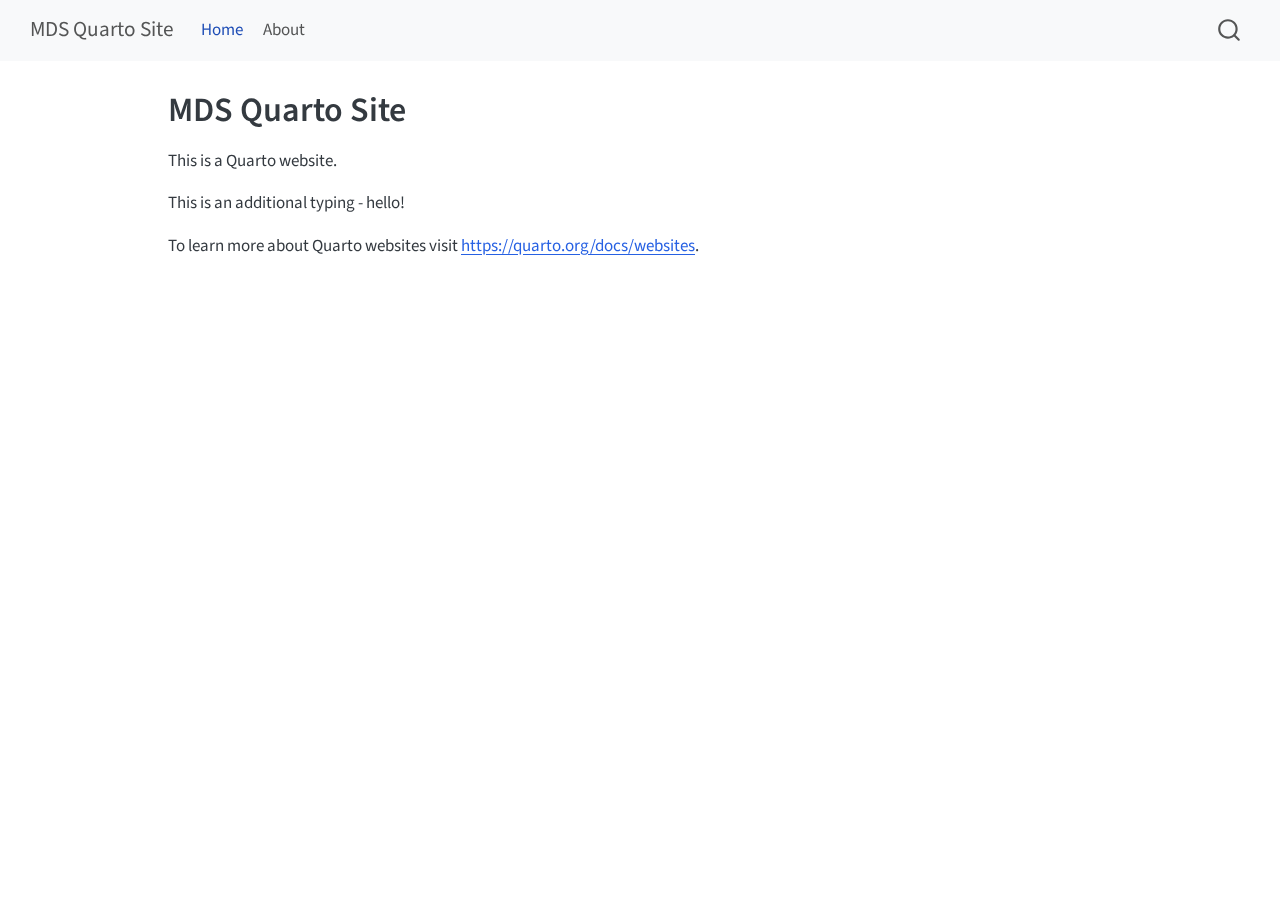
<file: _site/index.html>
<!DOCTYPE html>
<html xmlns="http://www.w3.org/1999/xhtml" lang="en" xml:lang="en"><head>

<meta charset="utf-8">
<meta name="generator" content="quarto-1.7.33">

<meta name="viewport" content="width=device-width, initial-scale=1.0, user-scalable=yes">


<title>MDS Quarto Site</title>
<style>
code{white-space: pre-wrap;}
span.smallcaps{font-variant: small-caps;}
div.columns{display: flex; gap: min(4vw, 1.5em);}
div.column{flex: auto; overflow-x: auto;}
div.hanging-indent{margin-left: 1.5em; text-indent: -1.5em;}
ul.task-list{list-style: none;}
ul.task-list li input[type="checkbox"] {
  width: 0.8em;
  margin: 0 0.8em 0.2em -1em; /* quarto-specific, see https://github.com/quarto-dev/quarto-cli/issues/4556 */ 
  vertical-align: middle;
}
</style>


<script src="site_libs/quarto-nav/quarto-nav.js"></script>
<script src="site_libs/quarto-nav/headroom.min.js"></script>
<script src="site_libs/clipboard/clipboard.min.js"></script>
<script src="site_libs/quarto-search/autocomplete.umd.js"></script>
<script src="site_libs/quarto-search/fuse.min.js"></script>
<script src="site_libs/quarto-search/quarto-search.js"></script>
<meta name="quarto:offset" content="./">
<script src="site_libs/quarto-html/quarto.js" type="module"></script>
<script src="site_libs/quarto-html/tabsets/tabsets.js" type="module"></script>
<script src="site_libs/quarto-html/popper.min.js"></script>
<script src="site_libs/quarto-html/tippy.umd.min.js"></script>
<script src="site_libs/quarto-html/anchor.min.js"></script>
<link href="site_libs/quarto-html/tippy.css" rel="stylesheet">
<link href="site_libs/quarto-html/quarto-syntax-highlighting-ea385d0e468b0dd5ea5bf0780b1290d9.css" rel="stylesheet" id="quarto-text-highlighting-styles">
<script src="site_libs/bootstrap/bootstrap.min.js"></script>
<link href="site_libs/bootstrap/bootstrap-icons.css" rel="stylesheet">
<link href="site_libs/bootstrap/bootstrap-c1fac2584b48ed01fb6e278e36375074.min.css" rel="stylesheet" append-hash="true" id="quarto-bootstrap" data-mode="light">
<script id="quarto-search-options" type="application/json">{
  "location": "navbar",
  "copy-button": false,
  "collapse-after": 3,
  "panel-placement": "end",
  "type": "overlay",
  "limit": 50,
  "keyboard-shortcut": [
    "f",
    "/",
    "s"
  ],
  "show-item-context": false,
  "language": {
    "search-no-results-text": "No results",
    "search-matching-documents-text": "matching documents",
    "search-copy-link-title": "Copy link to search",
    "search-hide-matches-text": "Hide additional matches",
    "search-more-match-text": "more match in this document",
    "search-more-matches-text": "more matches in this document",
    "search-clear-button-title": "Clear",
    "search-text-placeholder": "",
    "search-detached-cancel-button-title": "Cancel",
    "search-submit-button-title": "Submit",
    "search-label": "Search"
  }
}</script>


<link rel="stylesheet" href="styles.css">
</head>

<body class="nav-fixed quarto-light">

<div id="quarto-search-results"></div>
  <header id="quarto-header" class="headroom fixed-top">
    <nav class="navbar navbar-expand-lg " data-bs-theme="dark">
      <div class="navbar-container container-fluid">
      <div class="navbar-brand-container mx-auto">
    <a class="navbar-brand" href="./index.html">
    <span class="navbar-title">MDS Quarto Site</span>
    </a>
  </div>
            <div id="quarto-search" class="" title="Search"></div>
          <button class="navbar-toggler" type="button" data-bs-toggle="collapse" data-bs-target="#navbarCollapse" aria-controls="navbarCollapse" role="menu" aria-expanded="false" aria-label="Toggle navigation" onclick="if (window.quartoToggleHeadroom) { window.quartoToggleHeadroom(); }">
  <span class="navbar-toggler-icon"></span>
</button>
          <div class="collapse navbar-collapse" id="navbarCollapse">
            <ul class="navbar-nav navbar-nav-scroll me-auto">
  <li class="nav-item">
    <a class="nav-link active" href="./index.html" aria-current="page"> 
<span class="menu-text">Home</span></a>
  </li>  
  <li class="nav-item">
    <a class="nav-link" href="./about.html"> 
<span class="menu-text">About</span></a>
  </li>  
</ul>
          </div> <!-- /navcollapse -->
            <div class="quarto-navbar-tools">
</div>
      </div> <!-- /container-fluid -->
    </nav>
</header>
<!-- content -->
<div id="quarto-content" class="quarto-container page-columns page-rows-contents page-layout-article page-navbar">
<!-- sidebar -->
<!-- margin-sidebar -->
    <div id="quarto-margin-sidebar" class="sidebar margin-sidebar zindex-bottom">
        
    </div>
<!-- main -->
<main class="content" id="quarto-document-content">

<header id="title-block-header" class="quarto-title-block default">
<div class="quarto-title">
<h1 class="title">MDS Quarto Site</h1>
</div>



<div class="quarto-title-meta">

    
  
    
  </div>
  


</header>


<p>This is a Quarto website.</p>
<p>This is an additional typing - hello!</p>
<p>To learn more about Quarto websites visit <a href="https://quarto.org/docs/websites" class="uri">https://quarto.org/docs/websites</a>.</p>



</main> <!-- /main -->
<script id="quarto-html-after-body" type="application/javascript">
  window.document.addEventListener("DOMContentLoaded", function (event) {
    const icon = "";
    const anchorJS = new window.AnchorJS();
    anchorJS.options = {
      placement: 'right',
      icon: icon
    };
    anchorJS.add('.anchored');
    const isCodeAnnotation = (el) => {
      for (const clz of el.classList) {
        if (clz.startsWith('code-annotation-')) {                     
          return true;
        }
      }
      return false;
    }
    const onCopySuccess = function(e) {
      // button target
      const button = e.trigger;
      // don't keep focus
      button.blur();
      // flash "checked"
      button.classList.add('code-copy-button-checked');
      var currentTitle = button.getAttribute("title");
      button.setAttribute("title", "Copied!");
      let tooltip;
      if (window.bootstrap) {
        button.setAttribute("data-bs-toggle", "tooltip");
        button.setAttribute("data-bs-placement", "left");
        button.setAttribute("data-bs-title", "Copied!");
        tooltip = new bootstrap.Tooltip(button, 
          { trigger: "manual", 
            customClass: "code-copy-button-tooltip",
            offset: [0, -8]});
        tooltip.show();    
      }
      setTimeout(function() {
        if (tooltip) {
          tooltip.hide();
          button.removeAttribute("data-bs-title");
          button.removeAttribute("data-bs-toggle");
          button.removeAttribute("data-bs-placement");
        }
        button.setAttribute("title", currentTitle);
        button.classList.remove('code-copy-button-checked');
      }, 1000);
      // clear code selection
      e.clearSelection();
    }
    const getTextToCopy = function(trigger) {
        const codeEl = trigger.previousElementSibling.cloneNode(true);
        for (const childEl of codeEl.children) {
          if (isCodeAnnotation(childEl)) {
            childEl.remove();
          }
        }
        return codeEl.innerText;
    }
    const clipboard = new window.ClipboardJS('.code-copy-button:not([data-in-quarto-modal])', {
      text: getTextToCopy
    });
    clipboard.on('success', onCopySuccess);
    if (window.document.getElementById('quarto-embedded-source-code-modal')) {
      const clipboardModal = new window.ClipboardJS('.code-copy-button[data-in-quarto-modal]', {
        text: getTextToCopy,
        container: window.document.getElementById('quarto-embedded-source-code-modal')
      });
      clipboardModal.on('success', onCopySuccess);
    }
      var localhostRegex = new RegExp(/^(?:http|https):\/\/localhost\:?[0-9]*\//);
      var mailtoRegex = new RegExp(/^mailto:/);
        var filterRegex = new RegExp('/' + window.location.host + '/');
      var isInternal = (href) => {
          return filterRegex.test(href) || localhostRegex.test(href) || mailtoRegex.test(href);
      }
      // Inspect non-navigation links and adorn them if external
     var links = window.document.querySelectorAll('a[href]:not(.nav-link):not(.navbar-brand):not(.toc-action):not(.sidebar-link):not(.sidebar-item-toggle):not(.pagination-link):not(.no-external):not([aria-hidden]):not(.dropdown-item):not(.quarto-navigation-tool):not(.about-link)');
      for (var i=0; i<links.length; i++) {
        const link = links[i];
        if (!isInternal(link.href)) {
          // undo the damage that might have been done by quarto-nav.js in the case of
          // links that we want to consider external
          if (link.dataset.originalHref !== undefined) {
            link.href = link.dataset.originalHref;
          }
        }
      }
    function tippyHover(el, contentFn, onTriggerFn, onUntriggerFn) {
      const config = {
        allowHTML: true,
        maxWidth: 500,
        delay: 100,
        arrow: false,
        appendTo: function(el) {
            return el.parentElement;
        },
        interactive: true,
        interactiveBorder: 10,
        theme: 'quarto',
        placement: 'bottom-start',
      };
      if (contentFn) {
        config.content = contentFn;
      }
      if (onTriggerFn) {
        config.onTrigger = onTriggerFn;
      }
      if (onUntriggerFn) {
        config.onUntrigger = onUntriggerFn;
      }
      window.tippy(el, config); 
    }
    const noterefs = window.document.querySelectorAll('a[role="doc-noteref"]');
    for (var i=0; i<noterefs.length; i++) {
      const ref = noterefs[i];
      tippyHover(ref, function() {
        // use id or data attribute instead here
        let href = ref.getAttribute('data-footnote-href') || ref.getAttribute('href');
        try { href = new URL(href).hash; } catch {}
        const id = href.replace(/^#\/?/, "");
        const note = window.document.getElementById(id);
        if (note) {
          return note.innerHTML;
        } else {
          return "";
        }
      });
    }
    const xrefs = window.document.querySelectorAll('a.quarto-xref');
    const processXRef = (id, note) => {
      // Strip column container classes
      const stripColumnClz = (el) => {
        el.classList.remove("page-full", "page-columns");
        if (el.children) {
          for (const child of el.children) {
            stripColumnClz(child);
          }
        }
      }
      stripColumnClz(note)
      if (id === null || id.startsWith('sec-')) {
        // Special case sections, only their first couple elements
        const container = document.createElement("div");
        if (note.children && note.children.length > 2) {
          container.appendChild(note.children[0].cloneNode(true));
          for (let i = 1; i < note.children.length; i++) {
            const child = note.children[i];
            if (child.tagName === "P" && child.innerText === "") {
              continue;
            } else {
              container.appendChild(child.cloneNode(true));
              break;
            }
          }
          if (window.Quarto?.typesetMath) {
            window.Quarto.typesetMath(container);
          }
          return container.innerHTML
        } else {
          if (window.Quarto?.typesetMath) {
            window.Quarto.typesetMath(note);
          }
          return note.innerHTML;
        }
      } else {
        // Remove any anchor links if they are present
        const anchorLink = note.querySelector('a.anchorjs-link');
        if (anchorLink) {
          anchorLink.remove();
        }
        if (window.Quarto?.typesetMath) {
          window.Quarto.typesetMath(note);
        }
        if (note.classList.contains("callout")) {
          return note.outerHTML;
        } else {
          return note.innerHTML;
        }
      }
    }
    for (var i=0; i<xrefs.length; i++) {
      const xref = xrefs[i];
      tippyHover(xref, undefined, function(instance) {
        instance.disable();
        let url = xref.getAttribute('href');
        let hash = undefined; 
        if (url.startsWith('#')) {
          hash = url;
        } else {
          try { hash = new URL(url).hash; } catch {}
        }
        if (hash) {
          const id = hash.replace(/^#\/?/, "");
          const note = window.document.getElementById(id);
          if (note !== null) {
            try {
              const html = processXRef(id, note.cloneNode(true));
              instance.setContent(html);
            } finally {
              instance.enable();
              instance.show();
            }
          } else {
            // See if we can fetch this
            fetch(url.split('#')[0])
            .then(res => res.text())
            .then(html => {
              const parser = new DOMParser();
              const htmlDoc = parser.parseFromString(html, "text/html");
              const note = htmlDoc.getElementById(id);
              if (note !== null) {
                const html = processXRef(id, note);
                instance.setContent(html);
              } 
            }).finally(() => {
              instance.enable();
              instance.show();
            });
          }
        } else {
          // See if we can fetch a full url (with no hash to target)
          // This is a special case and we should probably do some content thinning / targeting
          fetch(url)
          .then(res => res.text())
          .then(html => {
            const parser = new DOMParser();
            const htmlDoc = parser.parseFromString(html, "text/html");
            const note = htmlDoc.querySelector('main.content');
            if (note !== null) {
              // This should only happen for chapter cross references
              // (since there is no id in the URL)
              // remove the first header
              if (note.children.length > 0 && note.children[0].tagName === "HEADER") {
                note.children[0].remove();
              }
              const html = processXRef(null, note);
              instance.setContent(html);
            } 
          }).finally(() => {
            instance.enable();
            instance.show();
          });
        }
      }, function(instance) {
      });
    }
        let selectedAnnoteEl;
        const selectorForAnnotation = ( cell, annotation) => {
          let cellAttr = 'data-code-cell="' + cell + '"';
          let lineAttr = 'data-code-annotation="' +  annotation + '"';
          const selector = 'span[' + cellAttr + '][' + lineAttr + ']';
          return selector;
        }
        const selectCodeLines = (annoteEl) => {
          const doc = window.document;
          const targetCell = annoteEl.getAttribute("data-target-cell");
          const targetAnnotation = annoteEl.getAttribute("data-target-annotation");
          const annoteSpan = window.document.querySelector(selectorForAnnotation(targetCell, targetAnnotation));
          const lines = annoteSpan.getAttribute("data-code-lines").split(",");
          const lineIds = lines.map((line) => {
            return targetCell + "-" + line;
          })
          let top = null;
          let height = null;
          let parent = null;
          if (lineIds.length > 0) {
              //compute the position of the single el (top and bottom and make a div)
              const el = window.document.getElementById(lineIds[0]);
              top = el.offsetTop;
              height = el.offsetHeight;
              parent = el.parentElement.parentElement;
            if (lineIds.length > 1) {
              const lastEl = window.document.getElementById(lineIds[lineIds.length - 1]);
              const bottom = lastEl.offsetTop + lastEl.offsetHeight;
              height = bottom - top;
            }
            if (top !== null && height !== null && parent !== null) {
              // cook up a div (if necessary) and position it 
              let div = window.document.getElementById("code-annotation-line-highlight");
              if (div === null) {
                div = window.document.createElement("div");
                div.setAttribute("id", "code-annotation-line-highlight");
                div.style.position = 'absolute';
                parent.appendChild(div);
              }
              div.style.top = top - 2 + "px";
              div.style.height = height + 4 + "px";
              div.style.left = 0;
              let gutterDiv = window.document.getElementById("code-annotation-line-highlight-gutter");
              if (gutterDiv === null) {
                gutterDiv = window.document.createElement("div");
                gutterDiv.setAttribute("id", "code-annotation-line-highlight-gutter");
                gutterDiv.style.position = 'absolute';
                const codeCell = window.document.getElementById(targetCell);
                const gutter = codeCell.querySelector('.code-annotation-gutter');
                gutter.appendChild(gutterDiv);
              }
              gutterDiv.style.top = top - 2 + "px";
              gutterDiv.style.height = height + 4 + "px";
            }
            selectedAnnoteEl = annoteEl;
          }
        };
        const unselectCodeLines = () => {
          const elementsIds = ["code-annotation-line-highlight", "code-annotation-line-highlight-gutter"];
          elementsIds.forEach((elId) => {
            const div = window.document.getElementById(elId);
            if (div) {
              div.remove();
            }
          });
          selectedAnnoteEl = undefined;
        };
          // Handle positioning of the toggle
      window.addEventListener(
        "resize",
        throttle(() => {
          elRect = undefined;
          if (selectedAnnoteEl) {
            selectCodeLines(selectedAnnoteEl);
          }
        }, 10)
      );
      function throttle(fn, ms) {
      let throttle = false;
      let timer;
        return (...args) => {
          if(!throttle) { // first call gets through
              fn.apply(this, args);
              throttle = true;
          } else { // all the others get throttled
              if(timer) clearTimeout(timer); // cancel #2
              timer = setTimeout(() => {
                fn.apply(this, args);
                timer = throttle = false;
              }, ms);
          }
        };
      }
        // Attach click handler to the DT
        const annoteDls = window.document.querySelectorAll('dt[data-target-cell]');
        for (const annoteDlNode of annoteDls) {
          annoteDlNode.addEventListener('click', (event) => {
            const clickedEl = event.target;
            if (clickedEl !== selectedAnnoteEl) {
              unselectCodeLines();
              const activeEl = window.document.querySelector('dt[data-target-cell].code-annotation-active');
              if (activeEl) {
                activeEl.classList.remove('code-annotation-active');
              }
              selectCodeLines(clickedEl);
              clickedEl.classList.add('code-annotation-active');
            } else {
              // Unselect the line
              unselectCodeLines();
              clickedEl.classList.remove('code-annotation-active');
            }
          });
        }
    const findCites = (el) => {
      const parentEl = el.parentElement;
      if (parentEl) {
        const cites = parentEl.dataset.cites;
        if (cites) {
          return {
            el,
            cites: cites.split(' ')
          };
        } else {
          return findCites(el.parentElement)
        }
      } else {
        return undefined;
      }
    };
    var bibliorefs = window.document.querySelectorAll('a[role="doc-biblioref"]');
    for (var i=0; i<bibliorefs.length; i++) {
      const ref = bibliorefs[i];
      const citeInfo = findCites(ref);
      if (citeInfo) {
        tippyHover(citeInfo.el, function() {
          var popup = window.document.createElement('div');
          citeInfo.cites.forEach(function(cite) {
            var citeDiv = window.document.createElement('div');
            citeDiv.classList.add('hanging-indent');
            citeDiv.classList.add('csl-entry');
            var biblioDiv = window.document.getElementById('ref-' + cite);
            if (biblioDiv) {
              citeDiv.innerHTML = biblioDiv.innerHTML;
            }
            popup.appendChild(citeDiv);
          });
          return popup.innerHTML;
        });
      }
    }
  });
  </script>
</div> <!-- /content -->




</body></html>
</file>
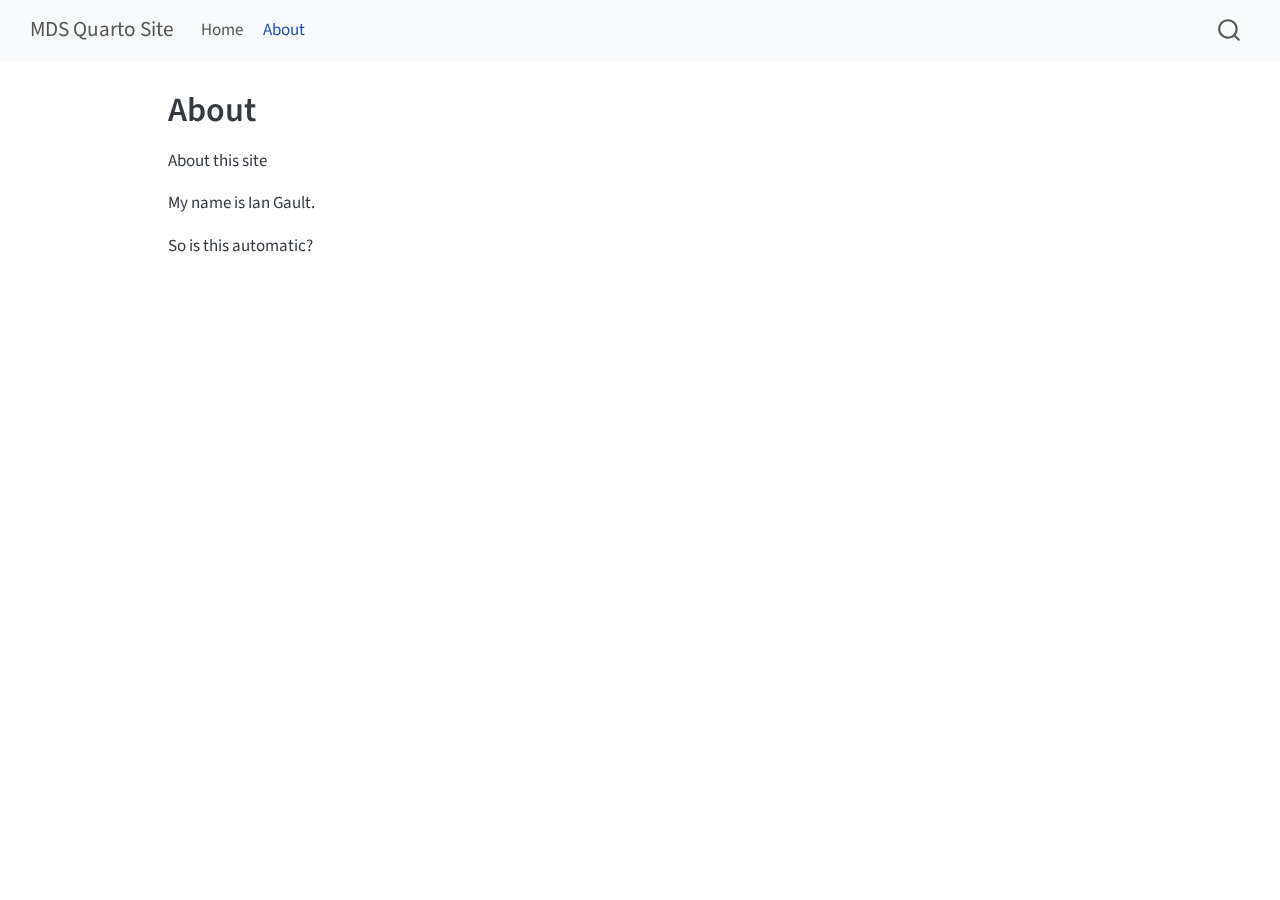
<file: _site/about.html>
<!DOCTYPE html>
<html xmlns="http://www.w3.org/1999/xhtml" lang="en" xml:lang="en"><head>

<meta charset="utf-8">
<meta name="generator" content="quarto-1.7.33">

<meta name="viewport" content="width=device-width, initial-scale=1.0, user-scalable=yes">


<title>About – MDS Quarto Site</title>
<style>
code{white-space: pre-wrap;}
span.smallcaps{font-variant: small-caps;}
div.columns{display: flex; gap: min(4vw, 1.5em);}
div.column{flex: auto; overflow-x: auto;}
div.hanging-indent{margin-left: 1.5em; text-indent: -1.5em;}
ul.task-list{list-style: none;}
ul.task-list li input[type="checkbox"] {
  width: 0.8em;
  margin: 0 0.8em 0.2em -1em; /* quarto-specific, see https://github.com/quarto-dev/quarto-cli/issues/4556 */ 
  vertical-align: middle;
}
</style>


<script src="site_libs/quarto-nav/quarto-nav.js"></script>
<script src="site_libs/quarto-nav/headroom.min.js"></script>
<script src="site_libs/clipboard/clipboard.min.js"></script>
<script src="site_libs/quarto-search/autocomplete.umd.js"></script>
<script src="site_libs/quarto-search/fuse.min.js"></script>
<script src="site_libs/quarto-search/quarto-search.js"></script>
<meta name="quarto:offset" content="./">
<script src="site_libs/quarto-html/quarto.js" type="module"></script>
<script src="site_libs/quarto-html/tabsets/tabsets.js" type="module"></script>
<script src="site_libs/quarto-html/popper.min.js"></script>
<script src="site_libs/quarto-html/tippy.umd.min.js"></script>
<script src="site_libs/quarto-html/anchor.min.js"></script>
<link href="site_libs/quarto-html/tippy.css" rel="stylesheet">
<link href="site_libs/quarto-html/quarto-syntax-highlighting-ea385d0e468b0dd5ea5bf0780b1290d9.css" rel="stylesheet" id="quarto-text-highlighting-styles">
<script src="site_libs/bootstrap/bootstrap.min.js"></script>
<link href="site_libs/bootstrap/bootstrap-icons.css" rel="stylesheet">
<link href="site_libs/bootstrap/bootstrap-c1fac2584b48ed01fb6e278e36375074.min.css" rel="stylesheet" append-hash="true" id="quarto-bootstrap" data-mode="light">
<script id="quarto-search-options" type="application/json">{
  "location": "navbar",
  "copy-button": false,
  "collapse-after": 3,
  "panel-placement": "end",
  "type": "overlay",
  "limit": 50,
  "keyboard-shortcut": [
    "f",
    "/",
    "s"
  ],
  "show-item-context": false,
  "language": {
    "search-no-results-text": "No results",
    "search-matching-documents-text": "matching documents",
    "search-copy-link-title": "Copy link to search",
    "search-hide-matches-text": "Hide additional matches",
    "search-more-match-text": "more match in this document",
    "search-more-matches-text": "more matches in this document",
    "search-clear-button-title": "Clear",
    "search-text-placeholder": "",
    "search-detached-cancel-button-title": "Cancel",
    "search-submit-button-title": "Submit",
    "search-label": "Search"
  }
}</script>


<link rel="stylesheet" href="styles.css">
</head>

<body class="nav-fixed quarto-light">

<div id="quarto-search-results"></div>
  <header id="quarto-header" class="headroom fixed-top">
    <nav class="navbar navbar-expand-lg " data-bs-theme="dark">
      <div class="navbar-container container-fluid">
      <div class="navbar-brand-container mx-auto">
    <a class="navbar-brand" href="./index.html">
    <span class="navbar-title">MDS Quarto Site</span>
    </a>
  </div>
            <div id="quarto-search" class="" title="Search"></div>
          <button class="navbar-toggler" type="button" data-bs-toggle="collapse" data-bs-target="#navbarCollapse" aria-controls="navbarCollapse" role="menu" aria-expanded="false" aria-label="Toggle navigation" onclick="if (window.quartoToggleHeadroom) { window.quartoToggleHeadroom(); }">
  <span class="navbar-toggler-icon"></span>
</button>
          <div class="collapse navbar-collapse" id="navbarCollapse">
            <ul class="navbar-nav navbar-nav-scroll me-auto">
  <li class="nav-item">
    <a class="nav-link" href="./index.html"> 
<span class="menu-text">Home</span></a>
  </li>  
  <li class="nav-item">
    <a class="nav-link active" href="./about.html" aria-current="page"> 
<span class="menu-text">About</span></a>
  </li>  
</ul>
          </div> <!-- /navcollapse -->
            <div class="quarto-navbar-tools">
</div>
      </div> <!-- /container-fluid -->
    </nav>
</header>
<!-- content -->
<div id="quarto-content" class="quarto-container page-columns page-rows-contents page-layout-article page-navbar">
<!-- sidebar -->
<!-- margin-sidebar -->
    <div id="quarto-margin-sidebar" class="sidebar margin-sidebar zindex-bottom">
        
    </div>
<!-- main -->
<main class="content" id="quarto-document-content">

<header id="title-block-header" class="quarto-title-block default">
<div class="quarto-title">
<h1 class="title">About</h1>
</div>



<div class="quarto-title-meta">

    
  
    
  </div>
  


</header>


<p>About this site</p>
<p>My name is Ian Gault.</p>
<p>So is this automatic?</p>



</main> <!-- /main -->
<script id="quarto-html-after-body" type="application/javascript">
  window.document.addEventListener("DOMContentLoaded", function (event) {
    const icon = "";
    const anchorJS = new window.AnchorJS();
    anchorJS.options = {
      placement: 'right',
      icon: icon
    };
    anchorJS.add('.anchored');
    const isCodeAnnotation = (el) => {
      for (const clz of el.classList) {
        if (clz.startsWith('code-annotation-')) {                     
          return true;
        }
      }
      return false;
    }
    const onCopySuccess = function(e) {
      // button target
      const button = e.trigger;
      // don't keep focus
      button.blur();
      // flash "checked"
      button.classList.add('code-copy-button-checked');
      var currentTitle = button.getAttribute("title");
      button.setAttribute("title", "Copied!");
      let tooltip;
      if (window.bootstrap) {
        button.setAttribute("data-bs-toggle", "tooltip");
        button.setAttribute("data-bs-placement", "left");
        button.setAttribute("data-bs-title", "Copied!");
        tooltip = new bootstrap.Tooltip(button, 
          { trigger: "manual", 
            customClass: "code-copy-button-tooltip",
            offset: [0, -8]});
        tooltip.show();    
      }
      setTimeout(function() {
        if (tooltip) {
          tooltip.hide();
          button.removeAttribute("data-bs-title");
          button.removeAttribute("data-bs-toggle");
          button.removeAttribute("data-bs-placement");
        }
        button.setAttribute("title", currentTitle);
        button.classList.remove('code-copy-button-checked');
      }, 1000);
      // clear code selection
      e.clearSelection();
    }
    const getTextToCopy = function(trigger) {
        const codeEl = trigger.previousElementSibling.cloneNode(true);
        for (const childEl of codeEl.children) {
          if (isCodeAnnotation(childEl)) {
            childEl.remove();
          }
        }
        return codeEl.innerText;
    }
    const clipboard = new window.ClipboardJS('.code-copy-button:not([data-in-quarto-modal])', {
      text: getTextToCopy
    });
    clipboard.on('success', onCopySuccess);
    if (window.document.getElementById('quarto-embedded-source-code-modal')) {
      const clipboardModal = new window.ClipboardJS('.code-copy-button[data-in-quarto-modal]', {
        text: getTextToCopy,
        container: window.document.getElementById('quarto-embedded-source-code-modal')
      });
      clipboardModal.on('success', onCopySuccess);
    }
      var localhostRegex = new RegExp(/^(?:http|https):\/\/localhost\:?[0-9]*\//);
      var mailtoRegex = new RegExp(/^mailto:/);
        var filterRegex = new RegExp('/' + window.location.host + '/');
      var isInternal = (href) => {
          return filterRegex.test(href) || localhostRegex.test(href) || mailtoRegex.test(href);
      }
      // Inspect non-navigation links and adorn them if external
     var links = window.document.querySelectorAll('a[href]:not(.nav-link):not(.navbar-brand):not(.toc-action):not(.sidebar-link):not(.sidebar-item-toggle):not(.pagination-link):not(.no-external):not([aria-hidden]):not(.dropdown-item):not(.quarto-navigation-tool):not(.about-link)');
      for (var i=0; i<links.length; i++) {
        const link = links[i];
        if (!isInternal(link.href)) {
          // undo the damage that might have been done by quarto-nav.js in the case of
          // links that we want to consider external
          if (link.dataset.originalHref !== undefined) {
            link.href = link.dataset.originalHref;
          }
        }
      }
    function tippyHover(el, contentFn, onTriggerFn, onUntriggerFn) {
      const config = {
        allowHTML: true,
        maxWidth: 500,
        delay: 100,
        arrow: false,
        appendTo: function(el) {
            return el.parentElement;
        },
        interactive: true,
        interactiveBorder: 10,
        theme: 'quarto',
        placement: 'bottom-start',
      };
      if (contentFn) {
        config.content = contentFn;
      }
      if (onTriggerFn) {
        config.onTrigger = onTriggerFn;
      }
      if (onUntriggerFn) {
        config.onUntrigger = onUntriggerFn;
      }
      window.tippy(el, config); 
    }
    const noterefs = window.document.querySelectorAll('a[role="doc-noteref"]');
    for (var i=0; i<noterefs.length; i++) {
      const ref = noterefs[i];
      tippyHover(ref, function() {
        // use id or data attribute instead here
        let href = ref.getAttribute('data-footnote-href') || ref.getAttribute('href');
        try { href = new URL(href).hash; } catch {}
        const id = href.replace(/^#\/?/, "");
        const note = window.document.getElementById(id);
        if (note) {
          return note.innerHTML;
        } else {
          return "";
        }
      });
    }
    const xrefs = window.document.querySelectorAll('a.quarto-xref');
    const processXRef = (id, note) => {
      // Strip column container classes
      const stripColumnClz = (el) => {
        el.classList.remove("page-full", "page-columns");
        if (el.children) {
          for (const child of el.children) {
            stripColumnClz(child);
          }
        }
      }
      stripColumnClz(note)
      if (id === null || id.startsWith('sec-')) {
        // Special case sections, only their first couple elements
        const container = document.createElement("div");
        if (note.children && note.children.length > 2) {
          container.appendChild(note.children[0].cloneNode(true));
          for (let i = 1; i < note.children.length; i++) {
            const child = note.children[i];
            if (child.tagName === "P" && child.innerText === "") {
              continue;
            } else {
              container.appendChild(child.cloneNode(true));
              break;
            }
          }
          if (window.Quarto?.typesetMath) {
            window.Quarto.typesetMath(container);
          }
          return container.innerHTML
        } else {
          if (window.Quarto?.typesetMath) {
            window.Quarto.typesetMath(note);
          }
          return note.innerHTML;
        }
      } else {
        // Remove any anchor links if they are present
        const anchorLink = note.querySelector('a.anchorjs-link');
        if (anchorLink) {
          anchorLink.remove();
        }
        if (window.Quarto?.typesetMath) {
          window.Quarto.typesetMath(note);
        }
        if (note.classList.contains("callout")) {
          return note.outerHTML;
        } else {
          return note.innerHTML;
        }
      }
    }
    for (var i=0; i<xrefs.length; i++) {
      const xref = xrefs[i];
      tippyHover(xref, undefined, function(instance) {
        instance.disable();
        let url = xref.getAttribute('href');
        let hash = undefined; 
        if (url.startsWith('#')) {
          hash = url;
        } else {
          try { hash = new URL(url).hash; } catch {}
        }
        if (hash) {
          const id = hash.replace(/^#\/?/, "");
          const note = window.document.getElementById(id);
          if (note !== null) {
            try {
              const html = processXRef(id, note.cloneNode(true));
              instance.setContent(html);
            } finally {
              instance.enable();
              instance.show();
            }
          } else {
            // See if we can fetch this
            fetch(url.split('#')[0])
            .then(res => res.text())
            .then(html => {
              const parser = new DOMParser();
              const htmlDoc = parser.parseFromString(html, "text/html");
              const note = htmlDoc.getElementById(id);
              if (note !== null) {
                const html = processXRef(id, note);
                instance.setContent(html);
              } 
            }).finally(() => {
              instance.enable();
              instance.show();
            });
          }
        } else {
          // See if we can fetch a full url (with no hash to target)
          // This is a special case and we should probably do some content thinning / targeting
          fetch(url)
          .then(res => res.text())
          .then(html => {
            const parser = new DOMParser();
            const htmlDoc = parser.parseFromString(html, "text/html");
            const note = htmlDoc.querySelector('main.content');
            if (note !== null) {
              // This should only happen for chapter cross references
              // (since there is no id in the URL)
              // remove the first header
              if (note.children.length > 0 && note.children[0].tagName === "HEADER") {
                note.children[0].remove();
              }
              const html = processXRef(null, note);
              instance.setContent(html);
            } 
          }).finally(() => {
            instance.enable();
            instance.show();
          });
        }
      }, function(instance) {
      });
    }
        let selectedAnnoteEl;
        const selectorForAnnotation = ( cell, annotation) => {
          let cellAttr = 'data-code-cell="' + cell + '"';
          let lineAttr = 'data-code-annotation="' +  annotation + '"';
          const selector = 'span[' + cellAttr + '][' + lineAttr + ']';
          return selector;
        }
        const selectCodeLines = (annoteEl) => {
          const doc = window.document;
          const targetCell = annoteEl.getAttribute("data-target-cell");
          const targetAnnotation = annoteEl.getAttribute("data-target-annotation");
          const annoteSpan = window.document.querySelector(selectorForAnnotation(targetCell, targetAnnotation));
          const lines = annoteSpan.getAttribute("data-code-lines").split(",");
          const lineIds = lines.map((line) => {
            return targetCell + "-" + line;
          })
          let top = null;
          let height = null;
          let parent = null;
          if (lineIds.length > 0) {
              //compute the position of the single el (top and bottom and make a div)
              const el = window.document.getElementById(lineIds[0]);
              top = el.offsetTop;
              height = el.offsetHeight;
              parent = el.parentElement.parentElement;
            if (lineIds.length > 1) {
              const lastEl = window.document.getElementById(lineIds[lineIds.length - 1]);
              const bottom = lastEl.offsetTop + lastEl.offsetHeight;
              height = bottom - top;
            }
            if (top !== null && height !== null && parent !== null) {
              // cook up a div (if necessary) and position it 
              let div = window.document.getElementById("code-annotation-line-highlight");
              if (div === null) {
                div = window.document.createElement("div");
                div.setAttribute("id", "code-annotation-line-highlight");
                div.style.position = 'absolute';
                parent.appendChild(div);
              }
              div.style.top = top - 2 + "px";
              div.style.height = height + 4 + "px";
              div.style.left = 0;
              let gutterDiv = window.document.getElementById("code-annotation-line-highlight-gutter");
              if (gutterDiv === null) {
                gutterDiv = window.document.createElement("div");
                gutterDiv.setAttribute("id", "code-annotation-line-highlight-gutter");
                gutterDiv.style.position = 'absolute';
                const codeCell = window.document.getElementById(targetCell);
                const gutter = codeCell.querySelector('.code-annotation-gutter');
                gutter.appendChild(gutterDiv);
              }
              gutterDiv.style.top = top - 2 + "px";
              gutterDiv.style.height = height + 4 + "px";
            }
            selectedAnnoteEl = annoteEl;
          }
        };
        const unselectCodeLines = () => {
          const elementsIds = ["code-annotation-line-highlight", "code-annotation-line-highlight-gutter"];
          elementsIds.forEach((elId) => {
            const div = window.document.getElementById(elId);
            if (div) {
              div.remove();
            }
          });
          selectedAnnoteEl = undefined;
        };
          // Handle positioning of the toggle
      window.addEventListener(
        "resize",
        throttle(() => {
          elRect = undefined;
          if (selectedAnnoteEl) {
            selectCodeLines(selectedAnnoteEl);
          }
        }, 10)
      );
      function throttle(fn, ms) {
      let throttle = false;
      let timer;
        return (...args) => {
          if(!throttle) { // first call gets through
              fn.apply(this, args);
              throttle = true;
          } else { // all the others get throttled
              if(timer) clearTimeout(timer); // cancel #2
              timer = setTimeout(() => {
                fn.apply(this, args);
                timer = throttle = false;
              }, ms);
          }
        };
      }
        // Attach click handler to the DT
        const annoteDls = window.document.querySelectorAll('dt[data-target-cell]');
        for (const annoteDlNode of annoteDls) {
          annoteDlNode.addEventListener('click', (event) => {
            const clickedEl = event.target;
            if (clickedEl !== selectedAnnoteEl) {
              unselectCodeLines();
              const activeEl = window.document.querySelector('dt[data-target-cell].code-annotation-active');
              if (activeEl) {
                activeEl.classList.remove('code-annotation-active');
              }
              selectCodeLines(clickedEl);
              clickedEl.classList.add('code-annotation-active');
            } else {
              // Unselect the line
              unselectCodeLines();
              clickedEl.classList.remove('code-annotation-active');
            }
          });
        }
    const findCites = (el) => {
      const parentEl = el.parentElement;
      if (parentEl) {
        const cites = parentEl.dataset.cites;
        if (cites) {
          return {
            el,
            cites: cites.split(' ')
          };
        } else {
          return findCites(el.parentElement)
        }
      } else {
        return undefined;
      }
    };
    var bibliorefs = window.document.querySelectorAll('a[role="doc-biblioref"]');
    for (var i=0; i<bibliorefs.length; i++) {
      const ref = bibliorefs[i];
      const citeInfo = findCites(ref);
      if (citeInfo) {
        tippyHover(citeInfo.el, function() {
          var popup = window.document.createElement('div');
          citeInfo.cites.forEach(function(cite) {
            var citeDiv = window.document.createElement('div');
            citeDiv.classList.add('hanging-indent');
            citeDiv.classList.add('csl-entry');
            var biblioDiv = window.document.getElementById('ref-' + cite);
            if (biblioDiv) {
              citeDiv.innerHTML = biblioDiv.innerHTML;
            }
            popup.appendChild(citeDiv);
          });
          return popup.innerHTML;
        });
      }
    }
  });
  </script>
</div> <!-- /content -->




</body></html>
</file>
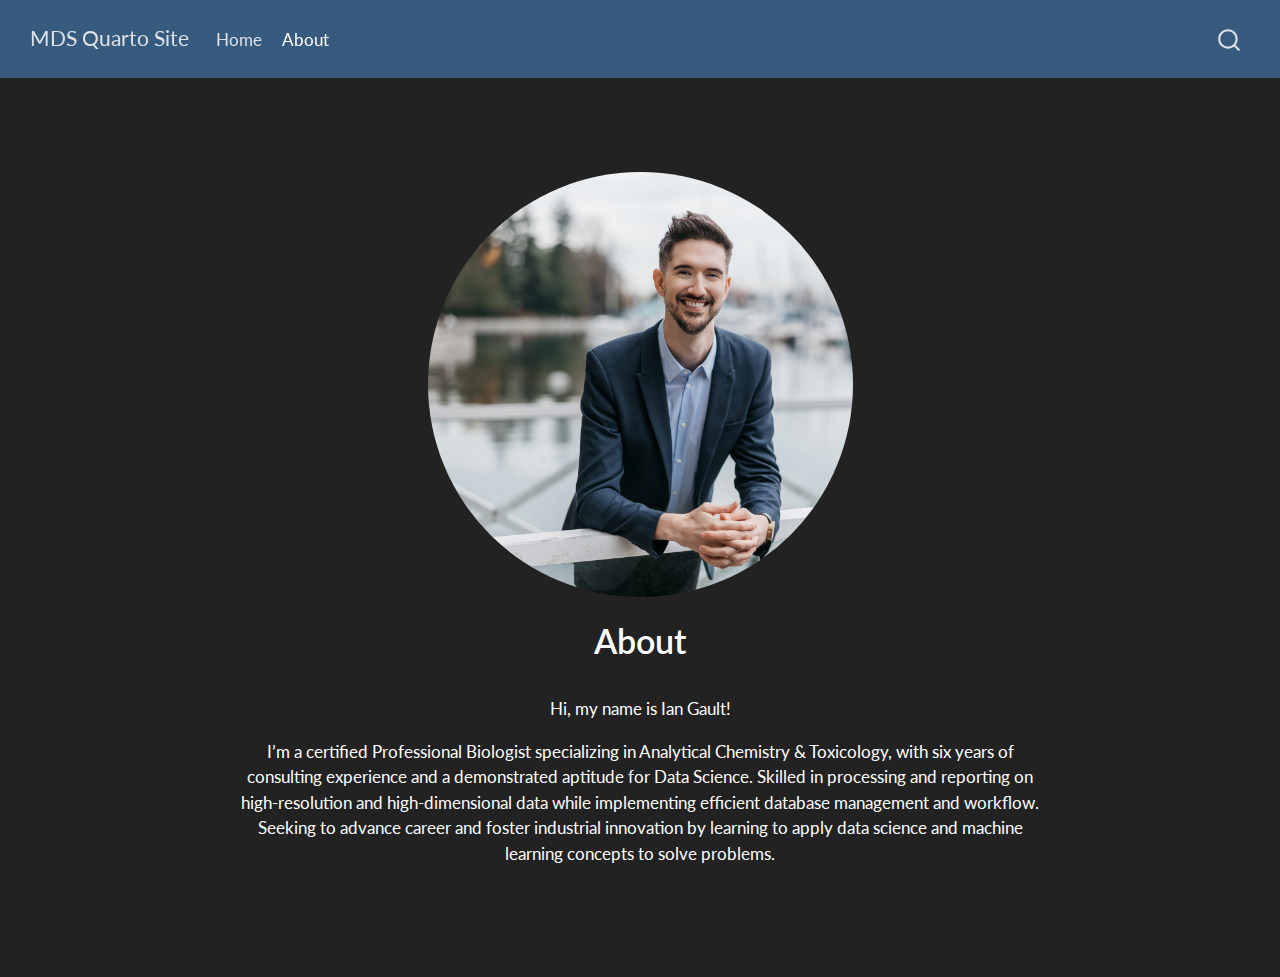
<file: docs/about.html>
<!DOCTYPE html>
<html xmlns="http://www.w3.org/1999/xhtml" lang="en" xml:lang="en"><head>

<meta charset="utf-8">
<meta name="generator" content="quarto-1.7.33">

<meta name="viewport" content="width=device-width, initial-scale=1.0, user-scalable=yes">


<title>About – MDS Quarto Site</title>
<style>
code{white-space: pre-wrap;}
span.smallcaps{font-variant: small-caps;}
div.columns{display: flex; gap: min(4vw, 1.5em);}
div.column{flex: auto; overflow-x: auto;}
div.hanging-indent{margin-left: 1.5em; text-indent: -1.5em;}
ul.task-list{list-style: none;}
ul.task-list li input[type="checkbox"] {
  width: 0.8em;
  margin: 0 0.8em 0.2em -1em; /* quarto-specific, see https://github.com/quarto-dev/quarto-cli/issues/4556 */ 
  vertical-align: middle;
}
</style>


<script src="site_libs/quarto-nav/quarto-nav.js"></script>
<script src="site_libs/quarto-nav/headroom.min.js"></script>
<script src="site_libs/clipboard/clipboard.min.js"></script>
<script src="site_libs/quarto-search/autocomplete.umd.js"></script>
<script src="site_libs/quarto-search/fuse.min.js"></script>
<script src="site_libs/quarto-search/quarto-search.js"></script>
<meta name="quarto:offset" content="./">
<script src="site_libs/quarto-html/quarto.js" type="module"></script>
<script src="site_libs/quarto-html/tabsets/tabsets.js" type="module"></script>
<script src="site_libs/quarto-html/popper.min.js"></script>
<script src="site_libs/quarto-html/tippy.umd.min.js"></script>
<link href="site_libs/quarto-html/tippy.css" rel="stylesheet">
<link href="site_libs/quarto-html/quarto-syntax-highlighting-dark-bc185b5c5bdbcb35c2eb49d8a876ef70.css" rel="stylesheet" id="quarto-text-highlighting-styles">
<script src="site_libs/bootstrap/bootstrap.min.js"></script>
<link href="site_libs/bootstrap/bootstrap-icons.css" rel="stylesheet">
<link href="site_libs/bootstrap/bootstrap-5a8b59a38d6a242ba28d8f1073ace492.min.css" rel="stylesheet" append-hash="true" id="quarto-bootstrap" data-mode="dark">
<script id="quarto-search-options" type="application/json">{
  "location": "navbar",
  "copy-button": false,
  "collapse-after": 3,
  "panel-placement": "end",
  "type": "overlay",
  "limit": 50,
  "keyboard-shortcut": [
    "f",
    "/",
    "s"
  ],
  "show-item-context": false,
  "language": {
    "search-no-results-text": "No results",
    "search-matching-documents-text": "matching documents",
    "search-copy-link-title": "Copy link to search",
    "search-hide-matches-text": "Hide additional matches",
    "search-more-match-text": "more match in this document",
    "search-more-matches-text": "more matches in this document",
    "search-clear-button-title": "Clear",
    "search-text-placeholder": "",
    "search-detached-cancel-button-title": "Cancel",
    "search-submit-button-title": "Submit",
    "search-label": "Search"
  }
}</script>


<link rel="stylesheet" href="styles.css">
</head>

<body class="nav-fixed fullcontent quarto-light">

<div id="quarto-search-results"></div>
  <header id="quarto-header" class="headroom fixed-top">
    <nav class="navbar navbar-expand-lg " data-bs-theme="dark">
      <div class="navbar-container container-fluid">
      <div class="navbar-brand-container mx-auto">
    <a class="navbar-brand" href="./index.html">
    <span class="navbar-title">MDS Quarto Site</span>
    </a>
  </div>
            <div id="quarto-search" class="" title="Search"></div>
          <button class="navbar-toggler" type="button" data-bs-toggle="collapse" data-bs-target="#navbarCollapse" aria-controls="navbarCollapse" role="menu" aria-expanded="false" aria-label="Toggle navigation" onclick="if (window.quartoToggleHeadroom) { window.quartoToggleHeadroom(); }">
  <span class="navbar-toggler-icon"></span>
</button>
          <div class="collapse navbar-collapse" id="navbarCollapse">
            <ul class="navbar-nav navbar-nav-scroll me-auto">
  <li class="nav-item">
    <a class="nav-link" href="./index.html"> 
<span class="menu-text">Home</span></a>
  </li>  
  <li class="nav-item">
    <a class="nav-link active" href="./about.html" aria-current="page"> 
<span class="menu-text">About</span></a>
  </li>  
</ul>
          </div> <!-- /navcollapse -->
            <div class="quarto-navbar-tools">
</div>
      </div> <!-- /container-fluid -->
    </nav>
</header>
<!-- content -->
<div id="quarto-content" class="quarto-container page-columns page-rows-contents page-layout-article page-navbar">
<!-- sidebar -->
<!-- margin-sidebar -->
    
<!-- main -->
<div class="quarto-about-jolla">
  <img src="media/109_IanG_2024.jpg" class="about-image
  round " style="height: 25em; width: 25em;">
 <header id="title-block-header" class="quarto-title-block default">
<div class="quarto-title">
<h1 class="title">About</h1>
</div>
<div class="quarto-title-meta">
  </div>
</header><main class="content" id="quarto-document-content">
<p>Hi, my name is Ian Gault!</p>
<p>I’m a certified Professional Biologist specializing in Analytical Chemistry &amp; Toxicology, with six years of consulting experience and a demonstrated aptitude for Data Science. Skilled in processing and reporting on high-resolution and high-dimensional data while implementing efficient database management and workflow. Seeking to advance career and foster industrial innovation by learning to apply data science and machine learning concepts to solve problems.</p>


</main>  
</div>
 <!-- /main -->
<script id="quarto-html-after-body" type="application/javascript">
  window.document.addEventListener("DOMContentLoaded", function (event) {
    const isCodeAnnotation = (el) => {
      for (const clz of el.classList) {
        if (clz.startsWith('code-annotation-')) {                     
          return true;
        }
      }
      return false;
    }
    const onCopySuccess = function(e) {
      // button target
      const button = e.trigger;
      // don't keep focus
      button.blur();
      // flash "checked"
      button.classList.add('code-copy-button-checked');
      var currentTitle = button.getAttribute("title");
      button.setAttribute("title", "Copied!");
      let tooltip;
      if (window.bootstrap) {
        button.setAttribute("data-bs-toggle", "tooltip");
        button.setAttribute("data-bs-placement", "left");
        button.setAttribute("data-bs-title", "Copied!");
        tooltip = new bootstrap.Tooltip(button, 
          { trigger: "manual", 
            customClass: "code-copy-button-tooltip",
            offset: [0, -8]});
        tooltip.show();    
      }
      setTimeout(function() {
        if (tooltip) {
          tooltip.hide();
          button.removeAttribute("data-bs-title");
          button.removeAttribute("data-bs-toggle");
          button.removeAttribute("data-bs-placement");
        }
        button.setAttribute("title", currentTitle);
        button.classList.remove('code-copy-button-checked');
      }, 1000);
      // clear code selection
      e.clearSelection();
    }
    const getTextToCopy = function(trigger) {
        const codeEl = trigger.previousElementSibling.cloneNode(true);
        for (const childEl of codeEl.children) {
          if (isCodeAnnotation(childEl)) {
            childEl.remove();
          }
        }
        return codeEl.innerText;
    }
    const clipboard = new window.ClipboardJS('.code-copy-button:not([data-in-quarto-modal])', {
      text: getTextToCopy
    });
    clipboard.on('success', onCopySuccess);
    if (window.document.getElementById('quarto-embedded-source-code-modal')) {
      const clipboardModal = new window.ClipboardJS('.code-copy-button[data-in-quarto-modal]', {
        text: getTextToCopy,
        container: window.document.getElementById('quarto-embedded-source-code-modal')
      });
      clipboardModal.on('success', onCopySuccess);
    }
      var localhostRegex = new RegExp(/^(?:http|https):\/\/localhost\:?[0-9]*\//);
      var mailtoRegex = new RegExp(/^mailto:/);
        var filterRegex = new RegExp('/' + window.location.host + '/');
      var isInternal = (href) => {
          return filterRegex.test(href) || localhostRegex.test(href) || mailtoRegex.test(href);
      }
      // Inspect non-navigation links and adorn them if external
     var links = window.document.querySelectorAll('a[href]:not(.nav-link):not(.navbar-brand):not(.toc-action):not(.sidebar-link):not(.sidebar-item-toggle):not(.pagination-link):not(.no-external):not([aria-hidden]):not(.dropdown-item):not(.quarto-navigation-tool):not(.about-link)');
      for (var i=0; i<links.length; i++) {
        const link = links[i];
        if (!isInternal(link.href)) {
          // undo the damage that might have been done by quarto-nav.js in the case of
          // links that we want to consider external
          if (link.dataset.originalHref !== undefined) {
            link.href = link.dataset.originalHref;
          }
        }
      }
    function tippyHover(el, contentFn, onTriggerFn, onUntriggerFn) {
      const config = {
        allowHTML: true,
        maxWidth: 500,
        delay: 100,
        arrow: false,
        appendTo: function(el) {
            return el.parentElement;
        },
        interactive: true,
        interactiveBorder: 10,
        theme: 'quarto',
        placement: 'bottom-start',
      };
      if (contentFn) {
        config.content = contentFn;
      }
      if (onTriggerFn) {
        config.onTrigger = onTriggerFn;
      }
      if (onUntriggerFn) {
        config.onUntrigger = onUntriggerFn;
      }
      window.tippy(el, config); 
    }
    const noterefs = window.document.querySelectorAll('a[role="doc-noteref"]');
    for (var i=0; i<noterefs.length; i++) {
      const ref = noterefs[i];
      tippyHover(ref, function() {
        // use id or data attribute instead here
        let href = ref.getAttribute('data-footnote-href') || ref.getAttribute('href');
        try { href = new URL(href).hash; } catch {}
        const id = href.replace(/^#\/?/, "");
        const note = window.document.getElementById(id);
        if (note) {
          return note.innerHTML;
        } else {
          return "";
        }
      });
    }
    const xrefs = window.document.querySelectorAll('a.quarto-xref');
    const processXRef = (id, note) => {
      // Strip column container classes
      const stripColumnClz = (el) => {
        el.classList.remove("page-full", "page-columns");
        if (el.children) {
          for (const child of el.children) {
            stripColumnClz(child);
          }
        }
      }
      stripColumnClz(note)
      if (id === null || id.startsWith('sec-')) {
        // Special case sections, only their first couple elements
        const container = document.createElement("div");
        if (note.children && note.children.length > 2) {
          container.appendChild(note.children[0].cloneNode(true));
          for (let i = 1; i < note.children.length; i++) {
            const child = note.children[i];
            if (child.tagName === "P" && child.innerText === "") {
              continue;
            } else {
              container.appendChild(child.cloneNode(true));
              break;
            }
          }
          if (window.Quarto?.typesetMath) {
            window.Quarto.typesetMath(container);
          }
          return container.innerHTML
        } else {
          if (window.Quarto?.typesetMath) {
            window.Quarto.typesetMath(note);
          }
          return note.innerHTML;
        }
      } else {
        // Remove any anchor links if they are present
        const anchorLink = note.querySelector('a.anchorjs-link');
        if (anchorLink) {
          anchorLink.remove();
        }
        if (window.Quarto?.typesetMath) {
          window.Quarto.typesetMath(note);
        }
        if (note.classList.contains("callout")) {
          return note.outerHTML;
        } else {
          return note.innerHTML;
        }
      }
    }
    for (var i=0; i<xrefs.length; i++) {
      const xref = xrefs[i];
      tippyHover(xref, undefined, function(instance) {
        instance.disable();
        let url = xref.getAttribute('href');
        let hash = undefined; 
        if (url.startsWith('#')) {
          hash = url;
        } else {
          try { hash = new URL(url).hash; } catch {}
        }
        if (hash) {
          const id = hash.replace(/^#\/?/, "");
          const note = window.document.getElementById(id);
          if (note !== null) {
            try {
              const html = processXRef(id, note.cloneNode(true));
              instance.setContent(html);
            } finally {
              instance.enable();
              instance.show();
            }
          } else {
            // See if we can fetch this
            fetch(url.split('#')[0])
            .then(res => res.text())
            .then(html => {
              const parser = new DOMParser();
              const htmlDoc = parser.parseFromString(html, "text/html");
              const note = htmlDoc.getElementById(id);
              if (note !== null) {
                const html = processXRef(id, note);
                instance.setContent(html);
              } 
            }).finally(() => {
              instance.enable();
              instance.show();
            });
          }
        } else {
          // See if we can fetch a full url (with no hash to target)
          // This is a special case and we should probably do some content thinning / targeting
          fetch(url)
          .then(res => res.text())
          .then(html => {
            const parser = new DOMParser();
            const htmlDoc = parser.parseFromString(html, "text/html");
            const note = htmlDoc.querySelector('main.content');
            if (note !== null) {
              // This should only happen for chapter cross references
              // (since there is no id in the URL)
              // remove the first header
              if (note.children.length > 0 && note.children[0].tagName === "HEADER") {
                note.children[0].remove();
              }
              const html = processXRef(null, note);
              instance.setContent(html);
            } 
          }).finally(() => {
            instance.enable();
            instance.show();
          });
        }
      }, function(instance) {
      });
    }
        let selectedAnnoteEl;
        const selectorForAnnotation = ( cell, annotation) => {
          let cellAttr = 'data-code-cell="' + cell + '"';
          let lineAttr = 'data-code-annotation="' +  annotation + '"';
          const selector = 'span[' + cellAttr + '][' + lineAttr + ']';
          return selector;
        }
        const selectCodeLines = (annoteEl) => {
          const doc = window.document;
          const targetCell = annoteEl.getAttribute("data-target-cell");
          const targetAnnotation = annoteEl.getAttribute("data-target-annotation");
          const annoteSpan = window.document.querySelector(selectorForAnnotation(targetCell, targetAnnotation));
          const lines = annoteSpan.getAttribute("data-code-lines").split(",");
          const lineIds = lines.map((line) => {
            return targetCell + "-" + line;
          })
          let top = null;
          let height = null;
          let parent = null;
          if (lineIds.length > 0) {
              //compute the position of the single el (top and bottom and make a div)
              const el = window.document.getElementById(lineIds[0]);
              top = el.offsetTop;
              height = el.offsetHeight;
              parent = el.parentElement.parentElement;
            if (lineIds.length > 1) {
              const lastEl = window.document.getElementById(lineIds[lineIds.length - 1]);
              const bottom = lastEl.offsetTop + lastEl.offsetHeight;
              height = bottom - top;
            }
            if (top !== null && height !== null && parent !== null) {
              // cook up a div (if necessary) and position it 
              let div = window.document.getElementById("code-annotation-line-highlight");
              if (div === null) {
                div = window.document.createElement("div");
                div.setAttribute("id", "code-annotation-line-highlight");
                div.style.position = 'absolute';
                parent.appendChild(div);
              }
              div.style.top = top - 2 + "px";
              div.style.height = height + 4 + "px";
              div.style.left = 0;
              let gutterDiv = window.document.getElementById("code-annotation-line-highlight-gutter");
              if (gutterDiv === null) {
                gutterDiv = window.document.createElement("div");
                gutterDiv.setAttribute("id", "code-annotation-line-highlight-gutter");
                gutterDiv.style.position = 'absolute';
                const codeCell = window.document.getElementById(targetCell);
                const gutter = codeCell.querySelector('.code-annotation-gutter');
                gutter.appendChild(gutterDiv);
              }
              gutterDiv.style.top = top - 2 + "px";
              gutterDiv.style.height = height + 4 + "px";
            }
            selectedAnnoteEl = annoteEl;
          }
        };
        const unselectCodeLines = () => {
          const elementsIds = ["code-annotation-line-highlight", "code-annotation-line-highlight-gutter"];
          elementsIds.forEach((elId) => {
            const div = window.document.getElementById(elId);
            if (div) {
              div.remove();
            }
          });
          selectedAnnoteEl = undefined;
        };
          // Handle positioning of the toggle
      window.addEventListener(
        "resize",
        throttle(() => {
          elRect = undefined;
          if (selectedAnnoteEl) {
            selectCodeLines(selectedAnnoteEl);
          }
        }, 10)
      );
      function throttle(fn, ms) {
      let throttle = false;
      let timer;
        return (...args) => {
          if(!throttle) { // first call gets through
              fn.apply(this, args);
              throttle = true;
          } else { // all the others get throttled
              if(timer) clearTimeout(timer); // cancel #2
              timer = setTimeout(() => {
                fn.apply(this, args);
                timer = throttle = false;
              }, ms);
          }
        };
      }
        // Attach click handler to the DT
        const annoteDls = window.document.querySelectorAll('dt[data-target-cell]');
        for (const annoteDlNode of annoteDls) {
          annoteDlNode.addEventListener('click', (event) => {
            const clickedEl = event.target;
            if (clickedEl !== selectedAnnoteEl) {
              unselectCodeLines();
              const activeEl = window.document.querySelector('dt[data-target-cell].code-annotation-active');
              if (activeEl) {
                activeEl.classList.remove('code-annotation-active');
              }
              selectCodeLines(clickedEl);
              clickedEl.classList.add('code-annotation-active');
            } else {
              // Unselect the line
              unselectCodeLines();
              clickedEl.classList.remove('code-annotation-active');
            }
          });
        }
    const findCites = (el) => {
      const parentEl = el.parentElement;
      if (parentEl) {
        const cites = parentEl.dataset.cites;
        if (cites) {
          return {
            el,
            cites: cites.split(' ')
          };
        } else {
          return findCites(el.parentElement)
        }
      } else {
        return undefined;
      }
    };
    var bibliorefs = window.document.querySelectorAll('a[role="doc-biblioref"]');
    for (var i=0; i<bibliorefs.length; i++) {
      const ref = bibliorefs[i];
      const citeInfo = findCites(ref);
      if (citeInfo) {
        tippyHover(citeInfo.el, function() {
          var popup = window.document.createElement('div');
          citeInfo.cites.forEach(function(cite) {
            var citeDiv = window.document.createElement('div');
            citeDiv.classList.add('hanging-indent');
            citeDiv.classList.add('csl-entry');
            var biblioDiv = window.document.getElementById('ref-' + cite);
            if (biblioDiv) {
              citeDiv.innerHTML = biblioDiv.innerHTML;
            }
            popup.appendChild(citeDiv);
          });
          return popup.innerHTML;
        });
      }
    }
  });
  </script>
</div> <!-- /content -->




</body></html>
</file>
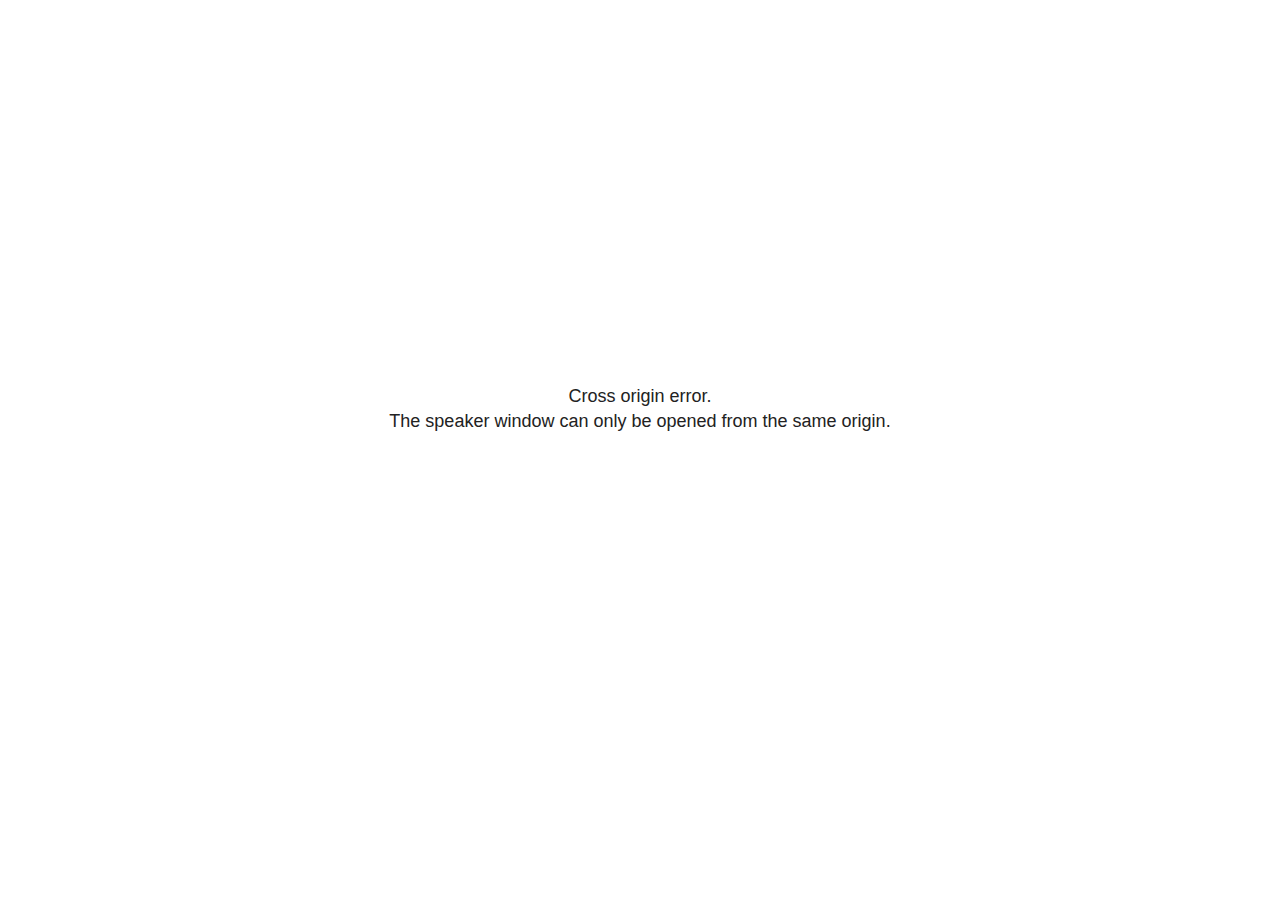
<file: docs/site_libs/revealjs/plugin/notes/speaker-view.html>
<!--
	NOTE: You need to build the notes plugin after making changes to this file.
-->
<html lang="en">
	<head>
		<meta charset="utf-8">

		<title>reveal.js - Speaker View</title>

		<style>
			body {
				font-family: Helvetica;
				font-size: 18px;
			}

			#current-slide,
			#upcoming-slide,
			#speaker-controls {
				padding: 6px;
				box-sizing: border-box;
				-moz-box-sizing: border-box;
			}

			#current-slide iframe,
			#upcoming-slide iframe {
				width: 100%;
				height: 100%;
				border: 1px solid #ddd;
			}

			#current-slide .label,
			#upcoming-slide .label {
				position: absolute;
				top: 10px;
				left: 10px;
				z-index: 2;
			}

			#connection-status {
				position: absolute;
				top: 0;
				left: 0;
				width: 100%;
				height: 100%;
				z-index: 20;
				padding: 30% 20% 20% 20%;
				font-size: 18px;
				color: #222;
				background: #fff;
				text-align: center;
				box-sizing: border-box;
				line-height: 1.4;
			}

			.overlay-element {
				height: 34px;
				line-height: 34px;
				padding: 0 10px;
				text-shadow: none;
				background: rgba( 220, 220, 220, 0.8 );
				color: #222;
				font-size: 14px;
			}

			.overlay-element.interactive:hover {
				background: rgba( 220, 220, 220, 1 );
			}

			#current-slide {
				position: absolute;
				width: 60%;
				height: 100%;
				top: 0;
				left: 0;
				padding-right: 0;
			}

			#upcoming-slide {
				position: absolute;
				width: 40%;
				height: 40%;
				right: 0;
				top: 0;
			}

			/* Speaker controls */
			#speaker-controls {
				position: absolute;
				top: 40%;
				right: 0;
				width: 40%;
				height: 60%;
				overflow: auto;
				font-size: 18px;
			}

				.speaker-controls-time.hidden,
				.speaker-controls-notes.hidden {
					display: none;
				}

				.speaker-controls-time .label,
				.speaker-controls-pace .label,
				.speaker-controls-notes .label {
					text-transform: uppercase;
					font-weight: normal;
					font-size: 0.66em;
					color: #666;
					margin: 0;
				}

				.speaker-controls-time, .speaker-controls-pace {
					border-bottom: 1px solid rgba( 200, 200, 200, 0.5 );
					margin-bottom: 10px;
					padding: 10px 16px;
					padding-bottom: 20px;
					cursor: pointer;
				}

				.speaker-controls-time .reset-button {
					opacity: 0;
					float: right;
					color: #666;
					text-decoration: none;
				}
				.speaker-controls-time:hover .reset-button {
					opacity: 1;
				}

				.speaker-controls-time .timer,
				.speaker-controls-time .clock {
					width: 50%;
				}

				.speaker-controls-time .timer,
				.speaker-controls-time .clock,
				.speaker-controls-time .pacing .hours-value,
				.speaker-controls-time .pacing .minutes-value,
				.speaker-controls-time .pacing .seconds-value {
					font-size: 1.9em;
				}

				.speaker-controls-time .timer {
					float: left;
				}

				.speaker-controls-time .clock {
					float: right;
					text-align: right;
				}

				.speaker-controls-time span.mute {
					opacity: 0.3;
				}

				.speaker-controls-time .pacing-title {
					margin-top: 5px;
				}

				.speaker-controls-time .pacing.ahead {
					color: blue;
				}

				.speaker-controls-time .pacing.on-track {
					color: green;
				}

				.speaker-controls-time .pacing.behind {
					color: red;
				}

				.speaker-controls-notes {
					padding: 10px 16px;
				}

				.speaker-controls-notes .value {
					margin-top: 5px;
					line-height: 1.4;
					font-size: 1.2em;
				}

			/* Layout selector */
			#speaker-layout {
				position: absolute;
				top: 10px;
				right: 10px;
				color: #222;
				z-index: 10;
			}
				#speaker-layout select {
					position: absolute;
					width: 100%;
					height: 100%;
					top: 0;
					left: 0;
					border: 0;
					box-shadow: 0;
					cursor: pointer;
					opacity: 0;

					font-size: 1em;
					background-color: transparent;

					-moz-appearance: none;
					-webkit-appearance: none;
					-webkit-tap-highlight-color: rgba(0, 0, 0, 0);
				}

				#speaker-layout select:focus {
					outline: none;
					box-shadow: none;
				}

			.clear {
				clear: both;
			}

			/* Speaker layout: Wide */
			body[data-speaker-layout="wide"] #current-slide,
			body[data-speaker-layout="wide"] #upcoming-slide {
				width: 50%;
				height: 45%;
				padding: 6px;
			}

			body[data-speaker-layout="wide"] #current-slide {
				top: 0;
				left: 0;
			}

			body[data-speaker-layout="wide"] #upcoming-slide {
				top: 0;
				left: 50%;
			}

			body[data-speaker-layout="wide"] #speaker-controls {
				top: 45%;
				left: 0;
				width: 100%;
				height: 50%;
				font-size: 1.25em;
			}

			/* Speaker layout: Tall */
			body[data-speaker-layout="tall"] #current-slide,
			body[data-speaker-layout="tall"] #upcoming-slide {
				width: 45%;
				height: 50%;
				padding: 6px;
			}

			body[data-speaker-layout="tall"] #current-slide {
				top: 0;
				left: 0;
			}

			body[data-speaker-layout="tall"] #upcoming-slide {
				top: 50%;
				left: 0;
			}

			body[data-speaker-layout="tall"] #speaker-controls {
				padding-top: 40px;
				top: 0;
				left: 45%;
				width: 55%;
				height: 100%;
				font-size: 1.25em;
			}

			/* Speaker layout: Notes only */
			body[data-speaker-layout="notes-only"] #current-slide,
			body[data-speaker-layout="notes-only"] #upcoming-slide {
				display: none;
			}

			body[data-speaker-layout="notes-only"] #speaker-controls {
				padding-top: 40px;
				top: 0;
				left: 0;
				width: 100%;
				height: 100%;
				font-size: 1.25em;
			}

			@media screen and (max-width: 1080px) {
				body[data-speaker-layout="default"] #speaker-controls {
					font-size: 16px;
				}
			}

			@media screen and (max-width: 900px) {
				body[data-speaker-layout="default"] #speaker-controls {
					font-size: 14px;
				}
			}

			@media screen and (max-width: 800px) {
				body[data-speaker-layout="default"] #speaker-controls {
					font-size: 12px;
				}
			}

		</style>
	</head>

	<body>

		<div id="connection-status">Loading speaker view...</div>

		<div id="current-slide"></div>
		<div id="upcoming-slide"><span class="overlay-element label">Upcoming</span></div>
		<div id="speaker-controls">
			<div class="speaker-controls-time">
				<h4 class="label">Time <span class="reset-button">Click to Reset</span></h4>
				<div class="clock">
					<span class="clock-value">0:00 AM</span>
				</div>
				<div class="timer">
					<span class="hours-value">00</span><span class="minutes-value">:00</span><span class="seconds-value">:00</span>
				</div>
				<div class="clear"></div>

				<h4 class="label pacing-title" style="display: none">Pacing – Time to finish current slide</h4>
				<div class="pacing" style="display: none">
					<span class="hours-value">00</span><span class="minutes-value">:00</span><span class="seconds-value">:00</span>
				</div>
			</div>

			<div class="speaker-controls-notes hidden">
				<h4 class="label">Notes</h4>
				<div class="value"></div>
			</div>
		</div>
		<div id="speaker-layout" class="overlay-element interactive">
			<span class="speaker-layout-label"></span>
			<select class="speaker-layout-dropdown"></select>
		</div>

		<script>

			(function() {

				var notes,
					notesValue,
					currentState,
					currentSlide,
					upcomingSlide,
					layoutLabel,
					layoutDropdown,
					pendingCalls = {},
					lastRevealApiCallId = 0,
					connected = false

				var connectionStatus = document.querySelector( '#connection-status' );

				var SPEAKER_LAYOUTS = {
					'default': 'Default',
					'wide': 'Wide',
					'tall': 'Tall',
					'notes-only': 'Notes only'
				};

				setupLayout();

				let openerOrigin;

				try {
					openerOrigin = window.opener.location.origin;
				}
				catch ( error ) { console.warn( error ) }

				// In order to prevent XSS, the speaker view will only run if its
				// opener has the same origin as itself
				if( window.location.origin !== openerOrigin ) {
					connectionStatus.innerHTML = 'Cross origin error.<br>The speaker window can only be opened from the same origin.';
					return;
				}

				var connectionTimeout = setTimeout( function() {
					connectionStatus.innerHTML = 'Error connecting to main window.<br>Please try closing and reopening the speaker view.';
				}, 5000 );

				window.addEventListener( 'message', function( event ) {

					// Validate the origin of all messages to avoid parsing messages
					// that aren't meant for us. Ignore when running off file:// so
					// that the speaker view continues to work without a web server.
					if( window.location.origin !== event.origin && window.location.origin !== 'file://' ) {
						return
					}

					clearTimeout( connectionTimeout );
					connectionStatus.style.display = 'none';

					var data = JSON.parse( event.data );

					// The overview mode is only useful to the reveal.js instance
					// where navigation occurs so we don't sync it
					if( data.state ) delete data.state.overview;

					// Messages sent by the notes plugin inside of the main window
					if( data && data.namespace === 'reveal-notes' ) {
						if( data.type === 'connect' ) {
							handleConnectMessage( data );
						}
						else if( data.type === 'state' ) {
							handleStateMessage( data );
						}
						else if( data.type === 'return' ) {
							pendingCalls[data.callId](data.result);
							delete pendingCalls[data.callId];
						}
					}
					// Messages sent by the reveal.js inside of the current slide preview
					else if( data && data.namespace === 'reveal' ) {
						if( /ready/.test( data.eventName ) ) {
							// Send a message back to notify that the handshake is complete
							window.opener.postMessage( JSON.stringify({ namespace: 'reveal-notes', type: 'connected'} ), '*' );
						}
						else if( /slidechanged|fragmentshown|fragmenthidden|paused|resumed/.test( data.eventName ) && currentState !== JSON.stringify( data.state ) ) {

							dispatchStateToMainWindow( data.state );

						}
					}

				} );

				/**
				 * Updates the presentation in the main window to match the state
				 * of the presentation in the notes window.
				 */
				const dispatchStateToMainWindow = debounce(( state ) => {
					window.opener.postMessage( JSON.stringify({ method: 'setState', args: [ state ]} ), '*' );
				}, 500);

				/**
				 * Asynchronously calls the Reveal.js API of the main frame.
				 */
				function callRevealApi( methodName, methodArguments, callback ) {

					var callId = ++lastRevealApiCallId;
					pendingCalls[callId] = callback;
					window.opener.postMessage( JSON.stringify( {
						namespace: 'reveal-notes',
						type: 'call',
						callId: callId,
						methodName: methodName,
						arguments: methodArguments
					} ), '*' );

				}

				/**
				 * Called when the main window is trying to establish a
				 * connection.
				 */
				function handleConnectMessage( data ) {

					if( connected === false ) {
						connected = true;

						setupIframes( data );
						setupKeyboard();
						setupNotes();
						setupTimer();
						setupHeartbeat();
					}

				}

				/**
				 * Called when the main window sends an updated state.
				 */
				function handleStateMessage( data ) {

					// Store the most recently set state to avoid circular loops
					// applying the same state
					currentState = JSON.stringify( data.state );

					// No need for updating the notes in case of fragment changes
					if ( data.notes ) {
						notes.classList.remove( 'hidden' );
						notesValue.style.whiteSpace = data.whitespace;
						if( data.markdown ) {
							notesValue.innerHTML = marked( data.notes );
						}
						else {
							notesValue.innerHTML = data.notes;
						}
					}
					else {
						notes.classList.add( 'hidden' );
					}

					// Update the note slides
					currentSlide.contentWindow.postMessage( JSON.stringify({ method: 'setState', args: [ data.state ] }), '*' );
					upcomingSlide.contentWindow.postMessage( JSON.stringify({ method: 'setState', args: [ data.state ] }), '*' );
					upcomingSlide.contentWindow.postMessage( JSON.stringify({ method: 'next' }), '*' );

				}

				// Limit to max one state update per X ms
				handleStateMessage = debounce( handleStateMessage, 200 );

				/**
				 * Forward keyboard events to the current slide window.
				 * This enables keyboard events to work even if focus
				 * isn't set on the current slide iframe.
				 *
				 * Block F5 default handling, it reloads and disconnects
				 * the speaker notes window.
				 */
				function setupKeyboard() {

					document.addEventListener( 'keydown', function( event ) {
						if( event.keyCode === 116 || ( event.metaKey && event.keyCode === 82 ) ) {
							event.preventDefault();
							return false;
						}
						currentSlide.contentWindow.postMessage( JSON.stringify({ method: 'triggerKey', args: [ event.keyCode ] }), '*' );
					} );

				}

				/**
				 * Creates the preview iframes.
				 */
				function setupIframes( data ) {

					var params = [
						'receiver',
						'progress=false',
						'history=false',
						'transition=none',
						'autoSlide=0',
						'backgroundTransition=none'
					].join( '&' );

					var urlSeparator = /\?/.test(data.url) ? '&' : '?';
					var hash = '#/' + data.state.indexh + '/' + data.state.indexv;
					var currentURL = data.url + urlSeparator + params + '&scrollActivationWidth=false&postMessageEvents=true' + hash;
					var upcomingURL = data.url + urlSeparator + params + '&scrollActivationWidth=false&controls=false' + hash;

					currentSlide = document.createElement( 'iframe' );
					currentSlide.setAttribute( 'width', 1280 );
					currentSlide.setAttribute( 'height', 1024 );
					currentSlide.setAttribute( 'src', currentURL );
					document.querySelector( '#current-slide' ).appendChild( currentSlide );

					upcomingSlide = document.createElement( 'iframe' );
					upcomingSlide.setAttribute( 'width', 640 );
					upcomingSlide.setAttribute( 'height', 512 );
					upcomingSlide.setAttribute( 'src', upcomingURL );
					document.querySelector( '#upcoming-slide' ).appendChild( upcomingSlide );

				}

				/**
				 * Setup the notes UI.
				 */
				function setupNotes() {

					notes = document.querySelector( '.speaker-controls-notes' );
					notesValue = document.querySelector( '.speaker-controls-notes .value' );

				}

				/**
				 * We send out a heartbeat at all times to ensure we can
				 * reconnect with the main presentation window after reloads.
				 */
				function setupHeartbeat() {

					setInterval( () => {
						window.opener.postMessage( JSON.stringify({ namespace: 'reveal-notes', type: 'heartbeat'} ), '*' );
					}, 1000 );

				}

				function getTimings( callback ) {

					callRevealApi( 'getSlidesAttributes', [], function ( slideAttributes ) {
						callRevealApi( 'getConfig', [], function ( config ) {
							var totalTime = config.totalTime;
							var minTimePerSlide = config.minimumTimePerSlide || 0;
							var defaultTiming = config.defaultTiming;
							if ((defaultTiming == null) && (totalTime == null)) {
								callback(null);
								return;
							}
							// Setting totalTime overrides defaultTiming
							if (totalTime) {
								defaultTiming = 0;
							}
							var timings = [];
							for ( var i in slideAttributes ) {
								var slide = slideAttributes[ i ];
								var timing = defaultTiming;
								if( slide.hasOwnProperty( 'data-timing' )) {
									var t = slide[ 'data-timing' ];
									timing = parseInt(t);
									if( isNaN(timing) ) {
										console.warn("Could not parse timing '" + t + "' of slide " + i + "; using default of " + defaultTiming);
										timing = defaultTiming;
									}
								}
								timings.push(timing);
							}
							if ( totalTime ) {
								// After we've allocated time to individual slides, we summarize it and
								// subtract it from the total time
								var remainingTime = totalTime - timings.reduce( function(a, b) { return a + b; }, 0 );
								// The remaining time is divided by the number of slides that have 0 seconds
								// allocated at the moment, giving the average time-per-slide on the remaining slides
								var remainingSlides = (timings.filter( function(x) { return x == 0 }) ).length
								var timePerSlide = Math.round( remainingTime / remainingSlides, 0 )
								// And now we replace every zero-value timing with that average
								timings = timings.map( function(x) { return (x==0 ? timePerSlide : x) } );
							}
							var slidesUnderMinimum = timings.filter( function(x) { return (x < minTimePerSlide) } ).length
							if ( slidesUnderMinimum ) {
								message = "The pacing time for " + slidesUnderMinimum + " slide(s) is under the configured minimum of " + minTimePerSlide + " seconds. Check the data-timing attribute on individual slides, or consider increasing the totalTime or minimumTimePerSlide configuration options (or removing some slides).";
								alert(message);
							}
							callback( timings );
						} );
					} );

				}

				/**
				 * Return the number of seconds allocated for presenting
				 * all slides up to and including this one.
				 */
				function getTimeAllocated( timings, callback ) {

					callRevealApi( 'getSlidePastCount', [], function ( currentSlide ) {
						var allocated = 0;
						for (var i in timings.slice(0, currentSlide + 1)) {
							allocated += timings[i];
						}
						callback( allocated );
					} );

				}

				/**
				 * Create the timer and clock and start updating them
				 * at an interval.
				 */
				function setupTimer() {

					var start = new Date(),
					timeEl = document.querySelector( '.speaker-controls-time' ),
					clockEl = timeEl.querySelector( '.clock-value' ),
					hoursEl = timeEl.querySelector( '.hours-value' ),
					minutesEl = timeEl.querySelector( '.minutes-value' ),
					secondsEl = timeEl.querySelector( '.seconds-value' ),
					pacingTitleEl = timeEl.querySelector( '.pacing-title' ),
					pacingEl = timeEl.querySelector( '.pacing' ),
					pacingHoursEl = pacingEl.querySelector( '.hours-value' ),
					pacingMinutesEl = pacingEl.querySelector( '.minutes-value' ),
					pacingSecondsEl = pacingEl.querySelector( '.seconds-value' );

					var timings = null;
					getTimings( function ( _timings ) {

						timings = _timings;
						if (_timings !== null) {
							pacingTitleEl.style.removeProperty('display');
							pacingEl.style.removeProperty('display');
						}

						// Update once directly
						_updateTimer();

						// Then update every second
						setInterval( _updateTimer, 1000 );

					} );


					function _resetTimer() {

						if (timings == null) {
							start = new Date();
							_updateTimer();
						}
						else {
							// Reset timer to beginning of current slide
							getTimeAllocated( timings, function ( slideEndTimingSeconds ) {
								var slideEndTiming = slideEndTimingSeconds * 1000;
								callRevealApi( 'getSlidePastCount', [], function ( currentSlide ) {
									var currentSlideTiming = timings[currentSlide] * 1000;
									var previousSlidesTiming = slideEndTiming - currentSlideTiming;
									var now = new Date();
									start = new Date(now.getTime() - previousSlidesTiming);
									_updateTimer();
								} );
							} );
						}

					}

					timeEl.addEventListener( 'click', function() {
						_resetTimer();
						return false;
					} );

					function _displayTime( hrEl, minEl, secEl, time) {

						var sign = Math.sign(time) == -1 ? "-" : "";
						time = Math.abs(Math.round(time / 1000));
						var seconds = time % 60;
						var minutes = Math.floor( time / 60 ) % 60 ;
						var hours = Math.floor( time / ( 60 * 60 )) ;
						hrEl.innerHTML = sign + zeroPadInteger( hours );
						if (hours == 0) {
							hrEl.classList.add( 'mute' );
						}
						else {
							hrEl.classList.remove( 'mute' );
						}
						minEl.innerHTML = ':' + zeroPadInteger( minutes );
						if (hours == 0 && minutes == 0) {
							minEl.classList.add( 'mute' );
						}
						else {
							minEl.classList.remove( 'mute' );
						}
						secEl.innerHTML = ':' + zeroPadInteger( seconds );
					}

					function _updateTimer() {

						var diff, hours, minutes, seconds,
						now = new Date();

						diff = now.getTime() - start.getTime();

						clockEl.innerHTML = now.toLocaleTimeString( 'en-US', { hour12: true, hour: '2-digit', minute:'2-digit' } );
						_displayTime( hoursEl, minutesEl, secondsEl, diff );
						if (timings !== null) {
							_updatePacing(diff);
						}

					}

					function _updatePacing(diff) {

						getTimeAllocated( timings, function ( slideEndTimingSeconds ) {
							var slideEndTiming = slideEndTimingSeconds * 1000;

							callRevealApi( 'getSlidePastCount', [], function ( currentSlide ) {
								var currentSlideTiming = timings[currentSlide] * 1000;
								var timeLeftCurrentSlide = slideEndTiming - diff;
								if (timeLeftCurrentSlide < 0) {
									pacingEl.className = 'pacing behind';
								}
								else if (timeLeftCurrentSlide < currentSlideTiming) {
									pacingEl.className = 'pacing on-track';
								}
								else {
									pacingEl.className = 'pacing ahead';
								}
								_displayTime( pacingHoursEl, pacingMinutesEl, pacingSecondsEl, timeLeftCurrentSlide );
							} );
						} );
					}

				}

				/**
				 * Sets up the speaker view layout and layout selector.
				 */
				function setupLayout() {

					layoutDropdown = document.querySelector( '.speaker-layout-dropdown' );
					layoutLabel = document.querySelector( '.speaker-layout-label' );

					// Render the list of available layouts
					for( var id in SPEAKER_LAYOUTS ) {
						var option = document.createElement( 'option' );
						option.setAttribute( 'value', id );
						option.textContent = SPEAKER_LAYOUTS[ id ];
						layoutDropdown.appendChild( option );
					}

					// Monitor the dropdown for changes
					layoutDropdown.addEventListener( 'change', function( event ) {

						setLayout( layoutDropdown.value );

					}, false );

					// Restore any currently persisted layout
					setLayout( getLayout() );

				}

				/**
				 * Sets a new speaker view layout. The layout is persisted
				 * in local storage.
				 */
				function setLayout( value ) {

					var title = SPEAKER_LAYOUTS[ value ];

					layoutLabel.innerHTML = 'Layout' + ( title ? ( ': ' + title ) : '' );
					layoutDropdown.value = value;

					document.body.setAttribute( 'data-speaker-layout', value );

					// Persist locally
					if( supportsLocalStorage() ) {
						window.localStorage.setItem( 'reveal-speaker-layout', value );
					}

				}

				/**
				 * Returns the ID of the most recently set speaker layout
				 * or our default layout if none has been set.
				 */
				function getLayout() {

					if( supportsLocalStorage() ) {
						var layout = window.localStorage.getItem( 'reveal-speaker-layout' );
						if( layout ) {
							return layout;
						}
					}

					// Default to the first record in the layouts hash
					for( var id in SPEAKER_LAYOUTS ) {
						return id;
					}

				}

				function supportsLocalStorage() {

					try {
						localStorage.setItem('test', 'test');
						localStorage.removeItem('test');
						return true;
					}
					catch( e ) {
						return false;
					}

				}

				function zeroPadInteger( num ) {

					var str = '00' + parseInt( num );
					return str.substring( str.length - 2 );

				}

				/**
				 * Limits the frequency at which a function can be called.
				 */
				function debounce( fn, ms ) {

					var lastTime = 0,
						timeout;

					return function() {

						var args = arguments;
						var context = this;

						clearTimeout( timeout );

						var timeSinceLastCall = Date.now() - lastTime;
						if( timeSinceLastCall > ms ) {
							fn.apply( context, args );
							lastTime = Date.now();
						}
						else {
							timeout = setTimeout( function() {
								fn.apply( context, args );
								lastTime = Date.now();
							}, ms - timeSinceLastCall );
						}

					}

				}

			})();

		</script>
	</body>
</html>
</file>
<file: _site/site_libs/quarto-html/tippy.css>
.tippy-box[data-animation=fade][data-state=hidden]{opacity:0}[data-tippy-root]{max-width:calc(100vw - 10px)}.tippy-box{position:relative;background-color:#333;color:#fff;border-radius:4px;font-size:14px;line-height:1.4;white-space:normal;outline:0;transition-property:transform,visibility,opacity}.tippy-box[data-placement^=top]>.tippy-arrow{bottom:0}.tippy-box[data-placement^=top]>.tippy-arrow:before{bottom:-7px;left:0;border-width:8px 8px 0;border-top-color:initial;transform-origin:center top}.tippy-box[data-placement^=bottom]>.tippy-arrow{top:0}.tippy-box[data-placement^=bottom]>.tippy-arrow:before{top:-7px;left:0;border-width:0 8px 8px;border-bottom-color:initial;transform-origin:center bottom}.tippy-box[data-placement^=left]>.tippy-arrow{right:0}.tippy-box[data-placement^=left]>.tippy-arrow:before{border-width:8px 0 8px 8px;border-left-color:initial;right:-7px;transform-origin:center left}.tippy-box[data-placement^=right]>.tippy-arrow{left:0}.tippy-box[data-placement^=right]>.tippy-arrow:before{left:-7px;border-width:8px 8px 8px 0;border-right-color:initial;transform-origin:center right}.tippy-box[data-inertia][data-state=visible]{transition-timing-function:cubic-bezier(.54,1.5,.38,1.11)}.tippy-arrow{width:16px;height:16px;color:#333}.tippy-arrow:before{content:"";position:absolute;border-color:transparent;border-style:solid}.tippy-content{position:relative;padding:5px 9px;z-index:1}
</file>
<file: _site/site_libs/quarto-html/quarto-syntax-highlighting-ea385d0e468b0dd5ea5bf0780b1290d9.css>
/* quarto syntax highlight colors */
:root {
  --quarto-hl-ot-color: #003B4F;
  --quarto-hl-at-color: #657422;
  --quarto-hl-ss-color: #20794D;
  --quarto-hl-an-color: #5E5E5E;
  --quarto-hl-fu-color: #4758AB;
  --quarto-hl-st-color: #20794D;
  --quarto-hl-cf-color: #003B4F;
  --quarto-hl-op-color: #5E5E5E;
  --quarto-hl-er-color: #AD0000;
  --quarto-hl-bn-color: #AD0000;
  --quarto-hl-al-color: #AD0000;
  --quarto-hl-va-color: #111111;
  --quarto-hl-bu-color: inherit;
  --quarto-hl-ex-color: inherit;
  --quarto-hl-pp-color: #AD0000;
  --quarto-hl-in-color: #5E5E5E;
  --quarto-hl-vs-color: #20794D;
  --quarto-hl-wa-color: #5E5E5E;
  --quarto-hl-do-color: #5E5E5E;
  --quarto-hl-im-color: #00769E;
  --quarto-hl-ch-color: #20794D;
  --quarto-hl-dt-color: #AD0000;
  --quarto-hl-fl-color: #AD0000;
  --quarto-hl-co-color: #5E5E5E;
  --quarto-hl-cv-color: #5E5E5E;
  --quarto-hl-cn-color: #8f5902;
  --quarto-hl-sc-color: #5E5E5E;
  --quarto-hl-dv-color: #AD0000;
  --quarto-hl-kw-color: #003B4F;
}

/* other quarto variables */
:root {
  --quarto-font-monospace: SFMono-Regular, Menlo, Monaco, Consolas, "Liberation Mono", "Courier New", monospace;
}

/* syntax highlight based on Pandoc's rules */
pre > code.sourceCode > span {
  color: #003B4F;
}

code.sourceCode > span {
  color: #003B4F;
}

div.sourceCode,
div.sourceCode pre.sourceCode {
  color: #003B4F;
}

/* Normal */
code span {
  color: #003B4F;
}

/* Alert */
code span.al {
  color: #AD0000;
  font-style: inherit;
}

/* Annotation */
code span.an {
  color: #5E5E5E;
  font-style: inherit;
}

/* Attribute */
code span.at {
  color: #657422;
  font-style: inherit;
}

/* BaseN */
code span.bn {
  color: #AD0000;
  font-style: inherit;
}

/* BuiltIn */
code span.bu {
  font-style: inherit;
}

/* ControlFlow */
code span.cf {
  color: #003B4F;
  font-weight: bold;
  font-style: inherit;
}

/* Char */
code span.ch {
  color: #20794D;
  font-style: inherit;
}

/* Constant */
code span.cn {
  color: #8f5902;
  font-style: inherit;
}

/* Comment */
code span.co {
  color: #5E5E5E;
  font-style: inherit;
}

/* CommentVar */
code span.cv {
  color: #5E5E5E;
  font-style: italic;
}

/* Documentation */
code span.do {
  color: #5E5E5E;
  font-style: italic;
}

/* DataType */
code span.dt {
  color: #AD0000;
  font-style: inherit;
}

/* DecVal */
code span.dv {
  color: #AD0000;
  font-style: inherit;
}

/* Error */
code span.er {
  color: #AD0000;
  font-style: inherit;
}

/* Extension */
code span.ex {
  font-style: inherit;
}

/* Float */
code span.fl {
  color: #AD0000;
  font-style: inherit;
}

/* Function */
code span.fu {
  color: #4758AB;
  font-style: inherit;
}

/* Import */
code span.im {
  color: #00769E;
  font-style: inherit;
}

/* Information */
code span.in {
  color: #5E5E5E;
  font-style: inherit;
}

/* Keyword */
code span.kw {
  color: #003B4F;
  font-weight: bold;
  font-style: inherit;
}

/* Operator */
code span.op {
  color: #5E5E5E;
  font-style: inherit;
}

/* Other */
code span.ot {
  color: #003B4F;
  font-style: inherit;
}

/* Preprocessor */
code span.pp {
  color: #AD0000;
  font-style: inherit;
}

/* SpecialChar */
code span.sc {
  color: #5E5E5E;
  font-style: inherit;
}

/* SpecialString */
code span.ss {
  color: #20794D;
  font-style: inherit;
}

/* String */
code span.st {
  color: #20794D;
  font-style: inherit;
}

/* Variable */
code span.va {
  color: #111111;
  font-style: inherit;
}

/* VerbatimString */
code span.vs {
  color: #20794D;
  font-style: inherit;
}

/* Warning */
code span.wa {
  color: #5E5E5E;
  font-style: italic;
}

.prevent-inlining {
  content: "</";
}

/*# sourceMappingURL=538754cbb4183396a2435bcb80637e05.css.map */
</file>
<file: _site/styles.css>
/* css styles */
</file>
<file: docs/site_libs/quarto-html/tippy.css>
.tippy-box[data-animation=fade][data-state=hidden]{opacity:0}[data-tippy-root]{max-width:calc(100vw - 10px)}.tippy-box{position:relative;background-color:#333;color:#fff;border-radius:4px;font-size:14px;line-height:1.4;white-space:normal;outline:0;transition-property:transform,visibility,opacity}.tippy-box[data-placement^=top]>.tippy-arrow{bottom:0}.tippy-box[data-placement^=top]>.tippy-arrow:before{bottom:-7px;left:0;border-width:8px 8px 0;border-top-color:initial;transform-origin:center top}.tippy-box[data-placement^=bottom]>.tippy-arrow{top:0}.tippy-box[data-placement^=bottom]>.tippy-arrow:before{top:-7px;left:0;border-width:0 8px 8px;border-bottom-color:initial;transform-origin:center bottom}.tippy-box[data-placement^=left]>.tippy-arrow{right:0}.tippy-box[data-placement^=left]>.tippy-arrow:before{border-width:8px 0 8px 8px;border-left-color:initial;right:-7px;transform-origin:center left}.tippy-box[data-placement^=right]>.tippy-arrow{left:0}.tippy-box[data-placement^=right]>.tippy-arrow:before{left:-7px;border-width:8px 8px 8px 0;border-right-color:initial;transform-origin:center right}.tippy-box[data-inertia][data-state=visible]{transition-timing-function:cubic-bezier(.54,1.5,.38,1.11)}.tippy-arrow{width:16px;height:16px;color:#333}.tippy-arrow:before{content:"";position:absolute;border-color:transparent;border-style:solid}.tippy-content{position:relative;padding:5px 9px;z-index:1}
</file>
<file: docs/site_libs/quarto-html/quarto-syntax-highlighting-dark-bc185b5c5bdbcb35c2eb49d8a876ef70.css>
/* quarto syntax highlight colors */
:root {
  --quarto-hl-al-color: #f07178;
  --quarto-hl-an-color: #d4d0ab;
  --quarto-hl-at-color: #00e0e0;
  --quarto-hl-bn-color: #d4d0ab;
  --quarto-hl-bu-color: #abe338;
  --quarto-hl-ch-color: #abe338;
  --quarto-hl-co-color: #f8f8f2;
  --quarto-hl-cv-color: #ffd700;
  --quarto-hl-cn-color: #ffd700;
  --quarto-hl-cf-color: #ffa07a;
  --quarto-hl-dt-color: #ffa07a;
  --quarto-hl-dv-color: #d4d0ab;
  --quarto-hl-do-color: #f8f8f2;
  --quarto-hl-er-color: #f07178;
  --quarto-hl-ex-color: #00e0e0;
  --quarto-hl-fl-color: #d4d0ab;
  --quarto-hl-fu-color: #ffa07a;
  --quarto-hl-im-color: #abe338;
  --quarto-hl-in-color: #d4d0ab;
  --quarto-hl-kw-color: #ffa07a;
  --quarto-hl-op-color: #ffa07a;
  --quarto-hl-ot-color: #00e0e0;
  --quarto-hl-pp-color: #dcc6e0;
  --quarto-hl-re-color: #00e0e0;
  --quarto-hl-sc-color: #abe338;
  --quarto-hl-ss-color: #abe338;
  --quarto-hl-st-color: #abe338;
  --quarto-hl-va-color: #00e0e0;
  --quarto-hl-vs-color: #abe338;
  --quarto-hl-wa-color: #dcc6e0;
}

/* other quarto variables */
:root {
  --quarto-font-monospace: SFMono-Regular, Menlo, Monaco, Consolas, "Liberation Mono", "Courier New", monospace;
}

/* syntax highlight based on Pandoc's rules */
pre > code.sourceCode > span {
  color: #f8f8f2;
}

code.sourceCode > span {
  color: #f8f8f2;
}

div.sourceCode,
div.sourceCode pre.sourceCode {
  color: #f8f8f2;
}

/* Normal */
code span {
  color: #f8f8f2;
}

/* Alert */
code span.al {
  color: #f07178;
}

/* Annotation */
code span.an {
  color: #d4d0ab;
}

/* Attribute */
code span.at {
  color: #00e0e0;
}

/* BaseN */
code span.bn {
  color: #d4d0ab;
}

/* BuiltIn */
code span.bu {
  color: #abe338;
}

/* ControlFlow */
code span.cf {
  font-weight: bold;
  color: #ffa07a;
}

/* Char */
code span.ch {
  color: #abe338;
}

/* Constant */
code span.cn {
  color: #ffd700;
}

/* Comment */
code span.co {
  font-style: italic;
  color: #f8f8f2;
}

/* CommentVar */
code span.cv {
  color: #ffd700;
}

/* Documentation */
code span.do {
  color: #f8f8f2;
}

/* DataType */
code span.dt {
  color: #ffa07a;
}

/* DecVal */
code span.dv {
  color: #d4d0ab;
}

/* Error */
code span.er {
  color: #f07178;
  text-decoration: underline;
}

/* Extension */
code span.ex {
  font-weight: bold;
  color: #00e0e0;
}

/* Float */
code span.fl {
  color: #d4d0ab;
}

/* Function */
code span.fu {
  color: #ffa07a;
}

/* Import */
code span.im {
  color: #abe338;
}

/* Information */
code span.in {
  color: #d4d0ab;
}

/* Keyword */
code span.kw {
  font-weight: bold;
  color: #ffa07a;
}

/* Operator */
code span.op {
  color: #ffa07a;
}

/* Other */
code span.ot {
  color: #00e0e0;
}

/* Preprocessor */
code span.pp {
  color: #dcc6e0;
}

/* RegionMarker */
code span.re {
  background-color: #f8f8f2;
  color: #00e0e0;
}

/* SpecialChar */
code span.sc {
  color: #abe338;
}

/* SpecialString */
code span.ss {
  color: #abe338;
}

/* String */
code span.st {
  color: #abe338;
}

/* Variable */
code span.va {
  color: #00e0e0;
}

/* VerbatimString */
code span.vs {
  color: #abe338;
}

/* Warning */
code span.wa {
  color: #dcc6e0;
}

.prevent-inlining {
  content: "</";
}

/*# sourceMappingURL=9510e8932c082882303fe901a8ba9f6d.css.map */
</file>
<file: docs/styles.css>
/* css styles */
</file>
